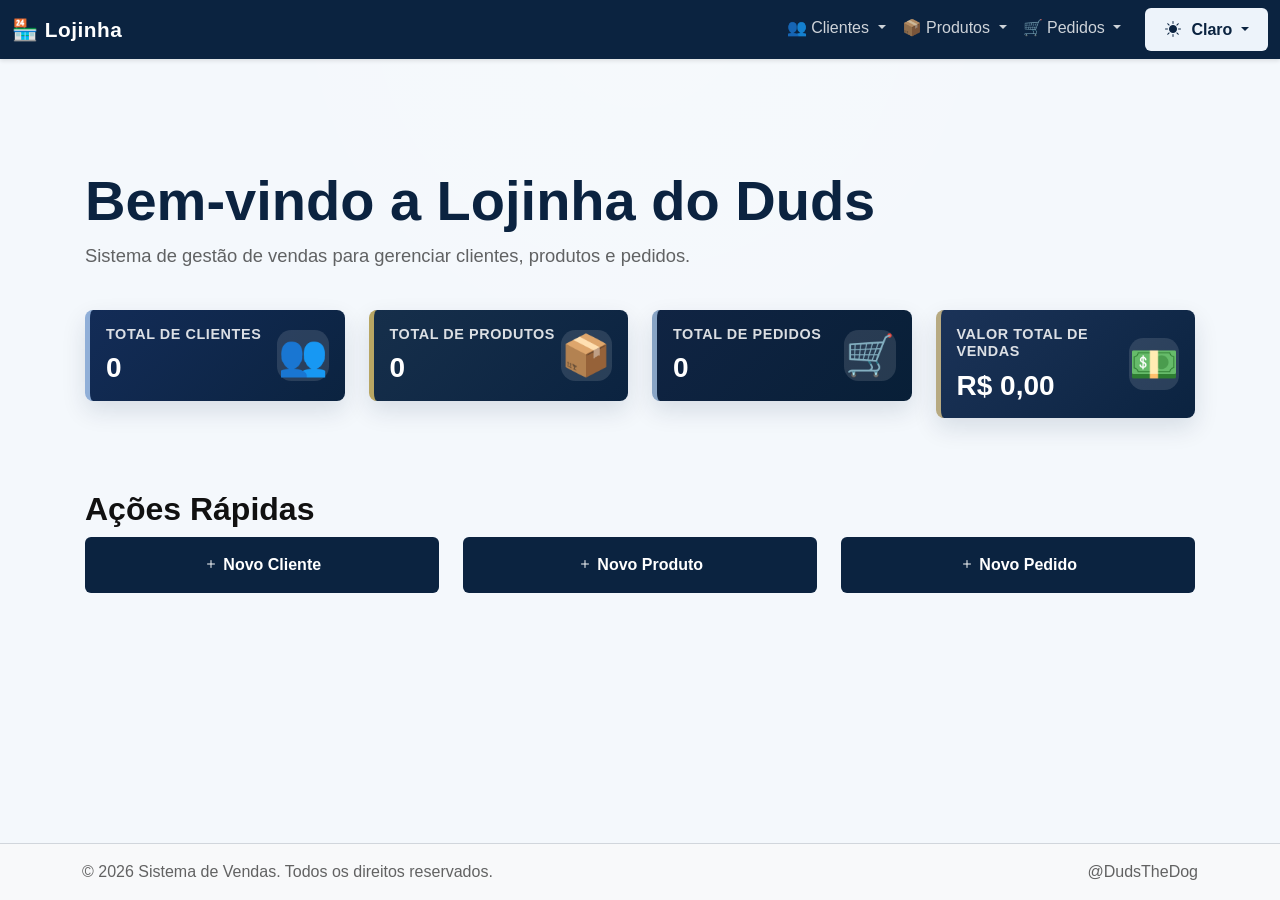
<file: index.html>
<!doctype html>
<html lang="pt-BR" class="h-100" data-bs-theme="auto">

  <head>
    <meta charset="utf-8" />
    <meta name="viewport" content="width=device-width, initial-scale=1" />
    <meta name="description" content="Sistema de Gestão de Vendas" />
    <meta name="author" content="Seu Nome" />

    <title> Sistema de Vendas</title>
    <link rel="icon" type="image/png" href="img/favicon.png">

    <script src="assets/js/color-modes.js"></script>
    <link href="assets/dist/css/bootstrap.min.css" rel="stylesheet" />
    <link rel="stylesheet" href="https://cdn.jsdelivr.net/npm/bootstrap-icons@1.11.3/font/bootstrap-icons.min.css" />
    <link href="sticky-footer-navbar.css" rel="stylesheet" />
    <link href="assets/css/custom.css" rel="stylesheet" />
  </head>


  <body class="d-flex flex-column h-100">
    <!-- Navbar -->
    <nav class="navbar navbar-expand-lg navbar-dark bg-dark sticky-top">
      <div class="container-fluid">
        <a class="navbar-brand" href="index.html">🏪 Lojinha</a>
        <button
          class="navbar-toggler"
          type="button"
          data-bs-toggle="collapse"
          data-bs-target="#navbarNav"
          aria-controls="navbarNav"
          aria-expanded="false"
          aria-label="Toggle navigation"
        >
          <span class="navbar-toggler-icon"></span>
        </button>
        <div class="collapse navbar-collapse" id="navbarNav">
          <ul class="navbar-nav ms-auto">
            <li class="nav-item dropdown">
              <a class="nav-link dropdown-toggle" href="#" id="clienteNav" role="button" data-bs-toggle="dropdown">
                👥 Clientes
              </a>
                <ul class="dropdown-menu" aria-labelledby="clienteNav">
                <li><a class="dropdown-item" href="pages/cadastro/cadastrar_cliente.html">Novo Cliente</a></li>
                <li><a class="dropdown-item" href="pages/listas/listar_clientes.html">Listar Clientes</a></li>
              </ul>
            </li>
            <li class="nav-item dropdown">
              <a class="nav-link dropdown-toggle" href="#" id="produtoNav" role="button" data-bs-toggle="dropdown">
                📦 Produtos
              </a>
                <ul class="dropdown-menu" aria-labelledby="produtoNav">
                <li><a class="dropdown-item" href="pages/cadastro/cadastrar_produto.html">Novo Produto</a></li>
                <li><a class="dropdown-item" href="pages/listas/listar_produto.html">Listar Produtos</a></li>
              </ul>
            </li>
            <li class="nav-item dropdown">
              <a class="nav-link dropdown-toggle" href="#" id="pedidoNav" role="button" data-bs-toggle="dropdown">
                🛒 Pedidos
              </a>
                <ul class="dropdown-menu" aria-labelledby="pedidoNav">
                <li><a class="dropdown-item" href="pages/cadastro/cadastrar_pedido.html">Novo Pedido</a></li>
                <li><a class="dropdown-item" href="pages/listas/listar_pedido.html">Listar Pedidos</a></li>
              </ul>
            </li>
            <li class="nav-item ms-2 dropdown">
              <button id="theme-toggle-btn" class="btn btn-light dropdown-toggle" type="button" data-bs-toggle="dropdown" aria-expanded="false" title="Selecionar tema">
                <i class="bi bi-sun-fill"></i>
                <span class="theme-text d-none d-md-inline">Claro</span>
              </button>
              <ul class="dropdown-menu dropdown-menu-end">
                <li><button class="dropdown-item theme-option" type="button" data-theme="light"><i class="bi bi-sun-fill me-2"></i> Claro</button></li>
                <li><button class="dropdown-item theme-option" type="button" data-theme="dark"><i class="bi bi-moon-fill me-2"></i> Escuro</button></li>
              </ul>
            </li>
          </ul>
        </div>
      </div>
    </nav>

    <!-- Main Content -->
    <main class="flex-shrink-0">
      <div class="container py-5">
        <div class="row mb-4">
          <div class="col-12">
            <h1 class="display-4">Bem-vindo a Lojinha do Duds</h1>
            <p class="lead">Sistema de gestão de vendas para gerenciar clientes, produtos e pedidos.</p>
          </div>
        </div>

        <!-- Cards de Resumo -->
        <div class="row">
          <div class="col-md-3 mb-4">
            <div class="card card-accent-clientes text-white">
              <div class="card-body">
                <div class="d-flex justify-content-between align-items-center">
                  <div>
                    <h6 class="card-title">Total de Clientes</h6>
                    <h3 id="totalClientes">0</h3>
                  </div>
                  <div class="fs-1">👥</div>
                </div>
              </div>
            </div>
          </div>
          <div class="col-md-3 mb-4">
            <div class="card card-accent-produtos text-white">
              <div class="card-body">
                <div class="d-flex justify-content-between align-items-center">
                  <div>
                    <h6 class="card-title">Total de Produtos</h6>
                    <h3 id="totalProdutos">0</h3>
                  </div>
                  <div class="fs-1">📦</div>
                </div>
              </div>
            </div>
          </div>
          <div class="col-md-3 mb-4">
            <div class="card card-accent-pedidos text-white">
              <div class="card-body">
                <div class="d-flex justify-content-between align-items-center">
                  <div>
                    <h6 class="card-title">Total de Pedidos</h6>
                    <h3 id="totalPedidos">0</h3>
                  </div>
                  <div class="fs-1">🛒</div>
                </div>
              </div>
            </div>
          </div>
          <div class="col-md-3 mb-4">
            <div class="card card-accent-vendas text-white">
              <div class="card-body">
                <div class="d-flex justify-content-between align-items-center">
                  <div>
                    <h6 class="card-title">Valor Total de Vendas</h6>
                    <h3 id="valorTotal">R$ 0,00</h3>
                  </div>
                  <div class="fs-1">💵</div>
                </div>
              </div>
            </div>
          </div>
        </div>

        <!-- Ações Rápidas -->
        <div class="row mt-5">
          <div class="col-12">
            <h2>Ações Rápidas</h2>
          </div>
            <div class="col-md-4 mb-3">
            <a href="pages/cadastro/cadastrar_cliente.html" class="btn btn-primary w-100 py-3">
              <i class="bi bi-plus"></i> Novo Cliente
            </a>
          </div>
          <div class="col-md-4 mb-3">
            <a href="pages/cadastro/cadastrar_produto.html" class="btn btn-primary w-100 py-3">
              <i class="bi bi-plus"></i> Novo Produto
            </a>
          </div>
          <div class="col-md-4 mb-3">
            <a href="pages/cadastro/cadastrar_pedido.html" class="btn btn-primary w-100 py-3">
              <i class="bi bi-plus"></i> Novo Pedido
            </a>
          </div>
        </div>
      </div>
    </main>

    <!-- Footer -->
    <footer class="footer mt-auto py-3 bg-body-tertiary">
      <div class="container">
        <div class="row">
          <div class="col-md-6">
            <span class="text-body-secondary">&copy; 2026 Sistema de Vendas. Todos os direitos reservados.</span>
          </div>
          <div class="col-md-6 text-end">
            <span class="text-body-secondary">@DudsTheDog</span>
          </div>
        </div>
      </div>
    </footer>





    
    <script src="assets/dist/js/bootstrap.bundle.min.js"></script>
    <script src="assets/js/app.js"></script>
    <script>
      // Atualizar dashboard ao carregar
      document.addEventListener('DOMContentLoaded', function() {
        atualizarDashboard();
      });

      function atualizarDashboard() {
        const clientes = JSON.parse(localStorage.getItem('clientes')) || [];
        const produtos = JSON.parse(localStorage.getItem('produtos')) || [];
        const pedidos = JSON.parse(localStorage.getItem('pedidos')) || [];
        
        document.getElementById('totalClientes').textContent = clientes.length;
        document.getElementById('totalProdutos').textContent = produtos.length;
        document.getElementById('totalPedidos').textContent = pedidos.length;
        
        let valorTotal = 0;
        pedidos.forEach(pedido => {
          valorTotal += parseFloat(pedido.total || 0);
        });
        document.getElementById('valorTotal').textContent = 'R$ ' + valorTotal.toFixed(2).replace('.', ',');
      }
    </script>
  </body>
</html>
</file>
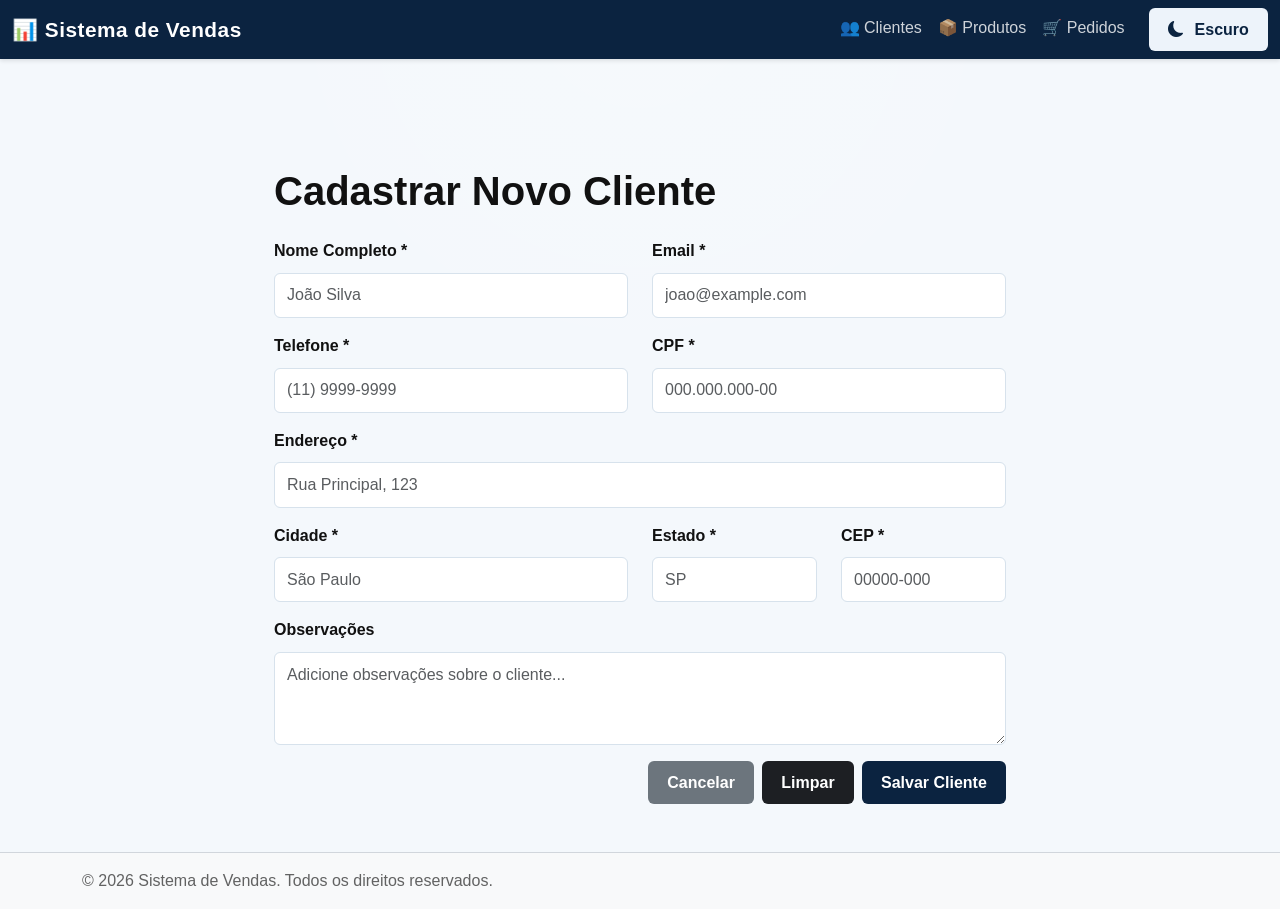
<file: cadastrar_cliente.html>
<!doctype html>
<html lang="pt-BR" class="h-100" data-bs-theme="auto">
  <head>
    <meta charset="utf-8" />
    <meta name="viewport" content="width=device-width, initial-scale=1" />
    <meta name="description" content="Cadastrar Cliente" />
    <title>Cadastrar Cliente - Sistema de Vendas</title>
    <script src="assets/js/color-modes.js"></script>
    <link href="assets/dist/css/bootstrap.min.css" rel="stylesheet" />
    <link rel="stylesheet" href="https://cdn.jsdelivr.net/npm/bootstrap-icons@1.11.3/font/bootstrap-icons.min.css" />
    <link href="sticky-footer-navbar.css" rel="stylesheet" />
    <link href="assets/css/custom.css" rel="stylesheet" />
  </head>
  <body class="d-flex flex-column h-100">
    <!-- Navbar -->
    <nav class="navbar navbar-expand-lg navbar-dark bg-dark sticky-top">
      <div class="container-fluid">
        <a class="navbar-brand" href="index.html">📊 Sistema de Vendas</a>
        <button
          class="navbar-toggler"
          type="button"
          data-bs-toggle="collapse"
          data-bs-target="#navbarNav"
          aria-controls="navbarNav"
          aria-expanded="false"
          aria-label="Toggle navigation"
        >
          <span class="navbar-toggler-icon"></span>
        </button>
        <div class="collapse navbar-collapse" id="navbarNav">
          <ul class="navbar-nav ms-auto">
            <li class="nav-item"><a class="nav-link" href="listar_clientes.html">👥 Clientes</a></li>
            <li class="nav-item"><a class="nav-link" href="listar_produto.html">📦 Produtos</a></li>
            <li class="nav-item"><a class="nav-link" href="listar_pedido.html">🛒 Pedidos</a></li>
            <li class="nav-item ms-2">
              <button id="theme-toggle-btn" class="btn btn-light" title="Alternar tema">
                <i class="bi bi-moon-fill"></i>
                <span class="theme-text d-none d-md-inline">Escuro</span>
              </button>
            </li>
          </ul>
        </div>
      </div>
    </nav>

    <!-- Main Content -->
    <main class="flex-shrink-0">
      <div class="container py-5">
        <div class="row">
          <div class="col-lg-8 offset-lg-2">
            <h1 class="mb-4">Cadastrar Novo Cliente</h1>
            
            <form id="formCliente">
              <div class="row mb-3">
                <div class="col-md-6">
                  <label for="nome" class="form-label">Nome Completo *</label>
                  <input type="text" class="form-control" id="nome" placeholder="João Silva" required>
                </div>
                <div class="col-md-6">
                  <label for="email" class="form-label">Email *</label>
                  <input type="email" class="form-control" id="email" placeholder="joao@example.com" required>
                </div>
              </div>

              <div class="row mb-3">
                <div class="col-md-6">
                  <label for="telefone" class="form-label">Telefone *</label>
                  <input type="tel" class="form-control" id="telefone" placeholder="(11) 9999-9999" required>
                </div>
                <div class="col-md-6">
                  <label for="cpf" class="form-label">CPF *</label>
                  <input type="text" class="form-control" id="cpf" placeholder="000.000.000-00" required>
                </div>
              </div>

              <div class="row mb-3">
                <div class="col-md-12">
                  <label for="endereco" class="form-label">Endereço *</label>
                  <input type="text" class="form-control" id="endereco" placeholder="Rua Principal, 123" required>
                </div>
              </div>

              <div class="row mb-3">
                <div class="col-md-6">
                  <label for="cidade" class="form-label">Cidade *</label>
                  <input type="text" class="form-control" id="cidade" placeholder="São Paulo" required>
                </div>
                <div class="col-md-3">
                  <label for="estado" class="form-label">Estado *</label>
                  <input type="text" class="form-control" id="estado" placeholder="SP" maxlength="2" required>
                </div>
                <div class="col-md-3">
                  <label for="cep" class="form-label">CEP *</label>
                  <input type="text" class="form-control" id="cep" placeholder="00000-000" required>
                </div>
              </div>

              <div class="mb-3">
                <label for="observacoes" class="form-label">Observações</label>
                <textarea class="form-control" id="observacoes" rows="3" placeholder="Adicione observações sobre o cliente..."></textarea>
              </div>

              <div class="d-grid gap-2 d-md-flex justify-content-md-end">
                <a href="listar_clientes.html" class="btn btn-secondary">Cancelar</a>
                <button type="reset" class="btn btn-warning">Limpar</button>
                <button type="submit" class="btn btn-primary">Salvar Cliente</button>
              </div>
            </form>

            <div id="alertaMsg" class="alert alert-success mt-3" style="display: none;" role="alert"></div>
          </div>
        </div>
      </div>
    </main>

    <!-- Footer -->
    <footer class="footer mt-auto py-3 bg-body-tertiary">
      <div class="container">
        <span class="text-body-secondary">&copy; 2026 Sistema de Vendas. Todos os direitos reservados.</span>
      </div>
    </footer>

    <script src="assets/dist/js/bootstrap.bundle.min.js"></script>
    <script src="assets/js/app.js"></script>
    <script>
      document.getElementById('formCliente').addEventListener('submit', function(e) {
        e.preventDefault();
        
        const cliente = {
          id: Date.now(),
          nome: document.getElementById('nome').value,
          email: document.getElementById('email').value,
          telefone: document.getElementById('telefone').value,
          cpf: document.getElementById('cpf').value,
          endereco: document.getElementById('endereco').value,
          cidade: document.getElementById('cidade').value,
          estado: document.getElementById('estado').value,
          cep: document.getElementById('cep').value,
          observacoes: document.getElementById('observacoes').value,
          dataCadastro: new Date().toLocaleDateString('pt-BR')
        };

        let clientes = JSON.parse(localStorage.getItem('clientes')) || [];
        clientes.push(cliente);
        localStorage.setItem('clientes', JSON.stringify(clientes));

        // Mostrar mensagem de sucesso
        const alerta = document.getElementById('alertaMsg');
        alerta.textContent = '✅ Cliente cadastrado com sucesso!';
        alerta.style.display = 'block';

        // Limpar formulário
        document.getElementById('formCliente').reset();

        // Redirecionar após 2 segundos
        setTimeout(() => {
          window.location.href = 'listar_clientes.html';
        }, 2000);
      });
    </script>
  </body>
</html>
</file>
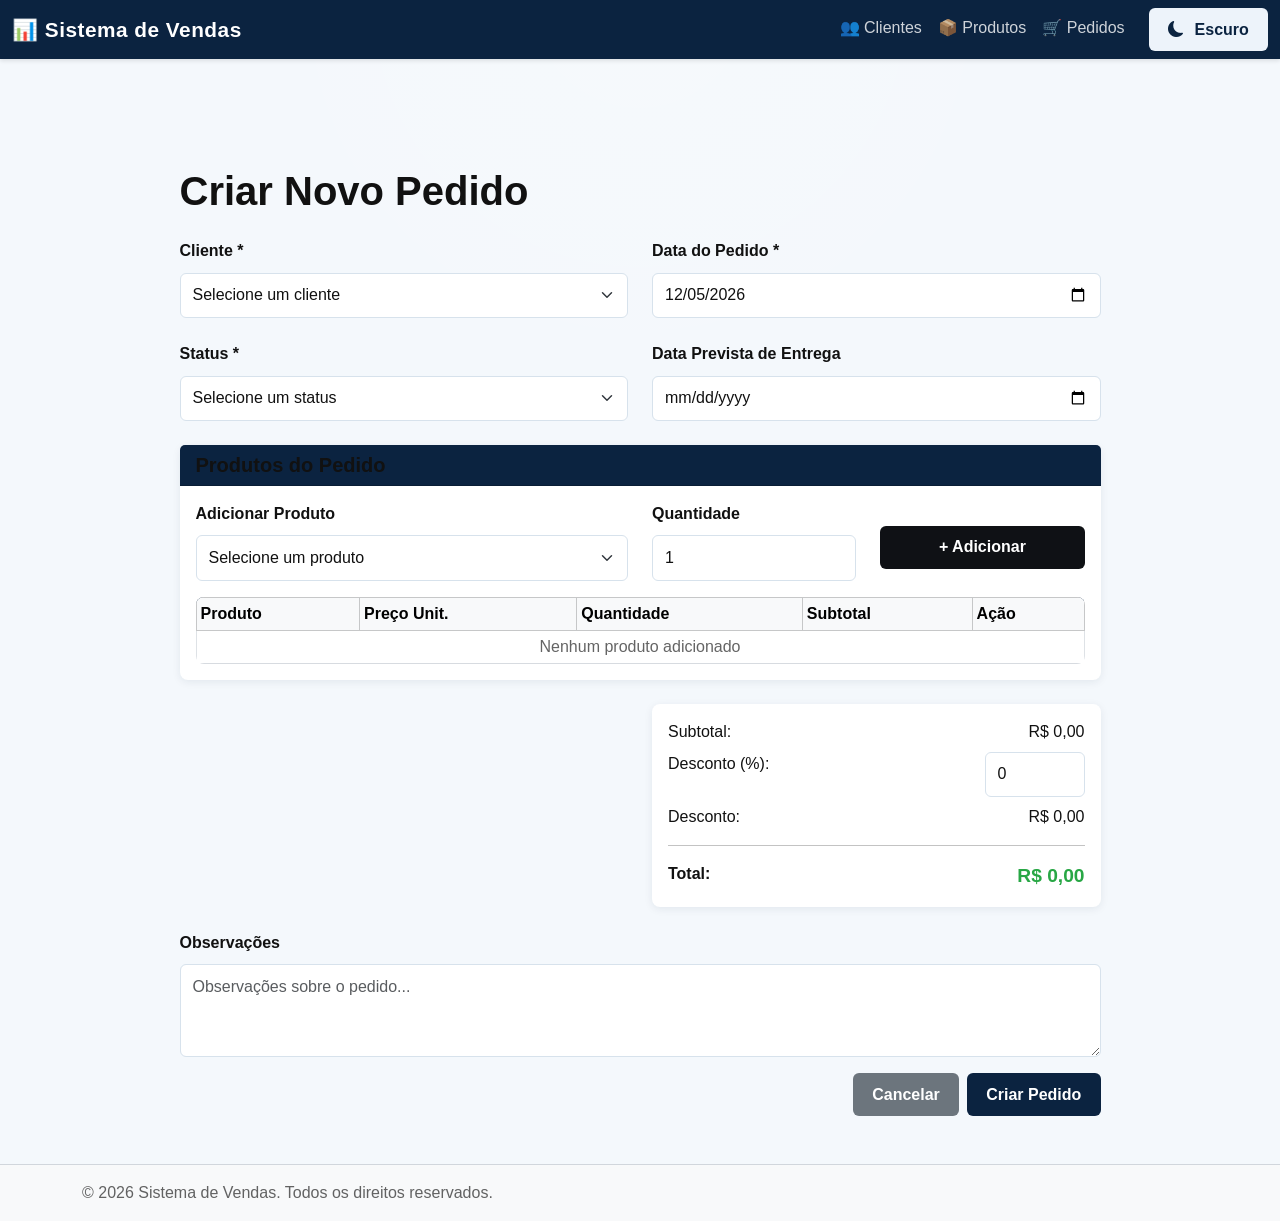
<file: cadastrar_pedido.html>
<!doctype html>
<html lang="pt-BR" class="h-100" data-bs-theme="auto">
  <head>
    <meta charset="utf-8" />
    <meta name="viewport" content="width=device-width, initial-scale=1" />
    <meta name="description" content="Cadastrar Pedido" />
    <title>Cadastrar Pedido - Sistema de Vendas</title>
    <script src="assets/js/color-modes.js"></script>
    <link href="assets/dist/css/bootstrap.min.css" rel="stylesheet" />
    <link rel="stylesheet" href="https://cdn.jsdelivr.net/npm/bootstrap-icons@1.11.3/font/bootstrap-icons.min.css" />
    <link href="sticky-footer-navbar.css" rel="stylesheet" />
    <link href="assets/css/custom.css" rel="stylesheet" />
  </head>
  <body class="d-flex flex-column h-100">
    <!-- Navbar -->
    <nav class="navbar navbar-expand-lg navbar-dark bg-dark sticky-top">
      <div class="container-fluid">
        <a class="navbar-brand" href="index.html">📊 Sistema de Vendas</a>
        <button
          class="navbar-toggler"
          type="button"
          data-bs-toggle="collapse"
          data-bs-target="#navbarNav"
          aria-controls="navbarNav"
          aria-expanded="false"
          aria-label="Toggle navigation"
        >
          <span class="navbar-toggler-icon"></span>
        </button>
        <div class="collapse navbar-collapse" id="navbarNav">
          <ul class="navbar-nav ms-auto">
            <li class="nav-item"><a class="nav-link" href="listar_clientes.html">👥 Clientes</a></li>
            <li class="nav-item"><a class="nav-link" href="listar_produto.html">📦 Produtos</a></li>
            <li class="nav-item"><a class="nav-link" href="listar_pedido.html">🛒 Pedidos</a></li>
            <li class="nav-item ms-2">
              <button id="theme-toggle-btn" class="btn btn-light" title="Alternar tema">
                <i class="bi bi-moon-fill"></i>
                <span class="theme-text d-none d-md-inline">Escuro</span>
              </button>
            </li>
          </ul>
        </div>
      </div>
    </nav>

    <!-- Main Content -->
    <main class="flex-shrink-0">
      <div class="container py-5">
        <div class="row">
          <div class="col-lg-10 offset-lg-1">
            <h1 class="mb-4">Criar Novo Pedido</h1>
            
            <form id="formPedido">
              <div class="row mb-4">
                <div class="col-md-6">
                  <label for="cliente" class="form-label">Cliente *</label>
                  <select class="form-select" id="cliente" required>
                    <option value="">Selecione um cliente</option>
                  </select>
                </div>
                <div class="col-md-6">
                  <label for="dataPedido" class="form-label">Data do Pedido *</label>
                  <input type="date" class="form-control" id="dataPedido" required>
                </div>
              </div>

              <div class="row mb-4">
                <div class="col-md-6">
                  <label for="status" class="form-label">Status *</label>
                  <select class="form-select" id="status" required>
                    <option value="">Selecione um status</option>
                    <option value="Pendente">Pendente</option>
                    <option value="Confirmado">Confirmado</option>
                    <option value="Enviado">Enviado</option>
                    <option value="Entregue">Entregue</option>
                    <option value="Cancelado">Cancelado</option>
                  </select>
                </div>
                <div class="col-md-6">
                  <label for="dataPrevista" class="form-label">Data Prevista de Entrega</label>
                  <input type="date" class="form-control" id="dataPrevista">
                </div>
              </div>

              <!-- Produtos do Pedido -->
              <div class="card mb-4">
                <div class="card-header bg-primary text-white">
                  <h5 class="mb-0">Produtos do Pedido</h5>
                </div>
                <div class="card-body">
                  <div class="row mb-3">
                    <div class="col-md-6">
                      <label for="produtoSelect" class="form-label">Adicionar Produto</label>
                      <select class="form-select" id="produtoSelect">
                        <option value="">Selecione um produto</option>
                      </select>
                    </div>
                    <div class="col-md-3">
                      <label for="quantidadeProduto" class="form-label">Quantidade</label>
                      <input type="number" class="form-control" id="quantidadeProduto" min="1" value="1">
                    </div>
                    <div class="col-md-3">
                      <label>&nbsp;</label>
                      <button type="button" class="btn btn-success w-100" id="btnAdicionarProduto">
                        + Adicionar
                      </button>
                    </div>
                  </div>

                  <!-- Tabela de Produtos Adicionados -->
                  <div class="table-responsive">
                    <table class="table table-sm table-bordered">
                      <thead class="table-light">
                        <tr>
                          <th>Produto</th>
                          <th>Preço Unit.</th>
                          <th>Quantidade</th>
                          <th>Subtotal</th>
                          <th>Ação</th>
                        </tr>
                      </thead>
                      <tbody id="tabelaProdutosPedido">
                        <tr>
                          <td colspan="5" class="text-center text-muted">Nenhum produto adicionado</td>
                        </tr>
                      </tbody>
                    </table>
                  </div>
                </div>
              </div>

              <!-- Resumo do Pedido -->
              <div class="row mb-4">
                <div class="col-md-6 offset-md-6">
                  <div class="card">
                    <div class="card-body">
                      <div class="d-flex justify-content-between mb-2">
                        <span>Subtotal:</span>
                        <span id="subtotal">R$ 0,00</span>
                      </div>
                      <div class="d-flex justify-content-between mb-2">
                        <label for="desconto">Desconto (%):</label>
                        <input type="number" id="desconto" class="form-control" style="width: 100px;" min="0" max="100" value="0">
                      </div>
                      <div class="d-flex justify-content-between mb-3">
                        <span>Desconto:</span>
                        <span id="descontoValor">R$ 0,00</span>
                      </div>
                      <hr>
                      <div class="d-flex justify-content-between">
                        <strong>Total:</strong>
                        <strong id="total" style="font-size: 1.2rem; color: #28a745;">R$ 0,00</strong>
                      </div>
                    </div>
                  </div>
                </div>
              </div>

              <div class="mb-3">
                <label for="observacoes" class="form-label">Observações</label>
                <textarea class="form-control" id="observacoes" rows="3" placeholder="Observações sobre o pedido..."></textarea>
              </div>

              <div class="d-grid gap-2 d-md-flex justify-content-md-end">
                <a href="listar_pedido.html" class="btn btn-secondary">Cancelar</a>
                <button type="submit" class="btn btn-primary">Criar Pedido</button>
              </div>
            </form>

            <div id="alertaMsg" class="alert alert-success mt-3" style="display: none;" role="alert"></div>
          </div>
        </div>
      </div>
    </main>

    <!-- Footer -->
    <footer class="footer mt-auto py-3 bg-body-tertiary">
      <div class="container">
        <span class="text-body-secondary">&copy; 2026 Sistema de Vendas. Todos os direitos reservados.</span>
      </div>
    </footer>

    <script src="assets/dist/js/bootstrap.bundle.min.js"></script>
    <script src="assets/js/app.js"></script>
    <script>
      let produtosPedido = [];

      function carregarClientes() {
        const clientes = JSON.parse(localStorage.getItem('clientes')) || [];
        const select = document.getElementById('cliente');
        select.innerHTML = '<option value="">Selecione um cliente</option>';
        clientes.forEach(cliente => {
          const option = document.createElement('option');
          option.value = cliente.id;
          option.textContent = cliente.nome;
          select.appendChild(option);
        });
      }

      function carregarProdutos() {
        const produtos = JSON.parse(localStorage.getItem('produtos')) || [];
        const select = document.getElementById('produtoSelect');
        select.innerHTML = '<option value="">Selecione um produto</option>';
        produtos.forEach(produto => {
          const option = document.createElement('option');
          option.value = produto.id;
          option.textContent = `${produto.nome} - R$ ${produto.preco.toFixed(2).replace('.', ',')}`;
          option.dataset.preco = produto.preco;
          select.appendChild(option);
        });
      }

      function atualizarTabela() {
        const tbody = document.getElementById('tabelaProdutosPedido');
        
        if (produtosPedido.length === 0) {
          tbody.innerHTML = '<tr><td colspan="5" class="text-center text-muted">Nenhum produto adicionado</td></tr>';
          atualizarTotais();
          return;
        }

        tbody.innerHTML = produtosPedido.map((item, index) => `
          <tr>
            <td>${item.nome}</td>
            <td>R$ ${item.preco.toFixed(2).replace('.', ',')}</td>
            <td>${item.quantidade}</td>
            <td>R$ ${(item.preco * item.quantidade).toFixed(2).replace('.', ',')}</td>
            <td><button type="button" class="btn btn-sm btn-danger" onclick="removerProduto(${index})">Remover</button></td>
          </tr>
        `).join('');

        atualizarTotais();
      }

      function removerProduto(index) {
        produtosPedido.splice(index, 1);
        atualizarTabela();
      }

      function atualizarTotais() {
        let subtotal = 0;
        produtosPedido.forEach(item => {
          subtotal += item.preco * item.quantidade;
        });

        const desconto = parseFloat(document.getElementById('desconto').value) || 0;
        const descontoValor = (subtotal * desconto) / 100;
        const total = subtotal - descontoValor;

        document.getElementById('subtotal').textContent = 'R$ ' + subtotal.toFixed(2).replace('.', ',');
        document.getElementById('descontoValor').textContent = 'R$ ' + descontoValor.toFixed(2).replace('.', ',');
        document.getElementById('total').textContent = 'R$ ' + total.toFixed(2).replace('.', ',');
      }

      document.getElementById('btnAdicionarProduto').addEventListener('click', function() {
        const select = document.getElementById('produtoSelect');
        const quantidade = parseInt(document.getElementById('quantidadeProduto').value);
        const produtoId = parseInt(select.value);

        if (!produtoId) {
          alert('Selecione um produto');
          return;
        }

        const produtos = JSON.parse(localStorage.getItem('produtos')) || [];
        const produto = produtos.find(p => p.id === produtoId);

        if (produto) {
          const existe = produtosPedido.findIndex(p => p.id === produtoId);
          if (existe !== -1) {
            produtosPedido[existe].quantidade += quantidade;
          } else {
            produtosPedido.push({
              id: produto.id,
              nome: produto.nome,
              preco: produto.preco,
              quantidade: quantidade
            });
          }
          atualizarTabela();
          select.value = '';
          document.getElementById('quantidadeProduto').value = 1;
        }
      });

      document.getElementById('desconto').addEventListener('change', atualizarTotais);

      document.getElementById('dataPedido').valueAsDate = new Date();

      document.getElementById('formPedido').addEventListener('submit', function(e) {
        e.preventDefault();

        if (produtosPedido.length === 0) {
          alert('Adicione pelo menos um produto ao pedido');
          return;
        }

        const subtotal = produtosPedido.reduce((acc, item) => acc + (item.preco * item.quantidade), 0);
        const desconto = parseFloat(document.getElementById('desconto').value) || 0;
        const descontoValor = (subtotal * desconto) / 100;
        const total = subtotal - descontoValor;

        const pedido = {
          id: Date.now(),
          clienteId: parseInt(document.getElementById('cliente').value),
          dataPedido: document.getElementById('dataPedido').value,
          dataPrevista: document.getElementById('dataPrevista').value,
          status: document.getElementById('status').value,
          produtos: [...produtosPedido],
          subtotal: subtotal,
          desconto: desconto,
          descontoValor: descontoValor,
          total: total,
          observacoes: document.getElementById('observacoes').value
        };

        let pedidos = JSON.parse(localStorage.getItem('pedidos')) || [];
        pedidos.push(pedido);
        localStorage.setItem('pedidos', JSON.stringify(pedidos));

        const alerta = document.getElementById('alertaMsg');
        alerta.textContent = '✅ Pedido criado com sucesso!';
        alerta.style.display = 'block';

        setTimeout(() => {
          window.location.href = 'listar_pedido.html';
        }, 2000);
      });

      document.addEventListener('DOMContentLoaded', function() {
        carregarClientes();
        carregarProdutos();
      });
    </script>
  </body>
</html>
</file>
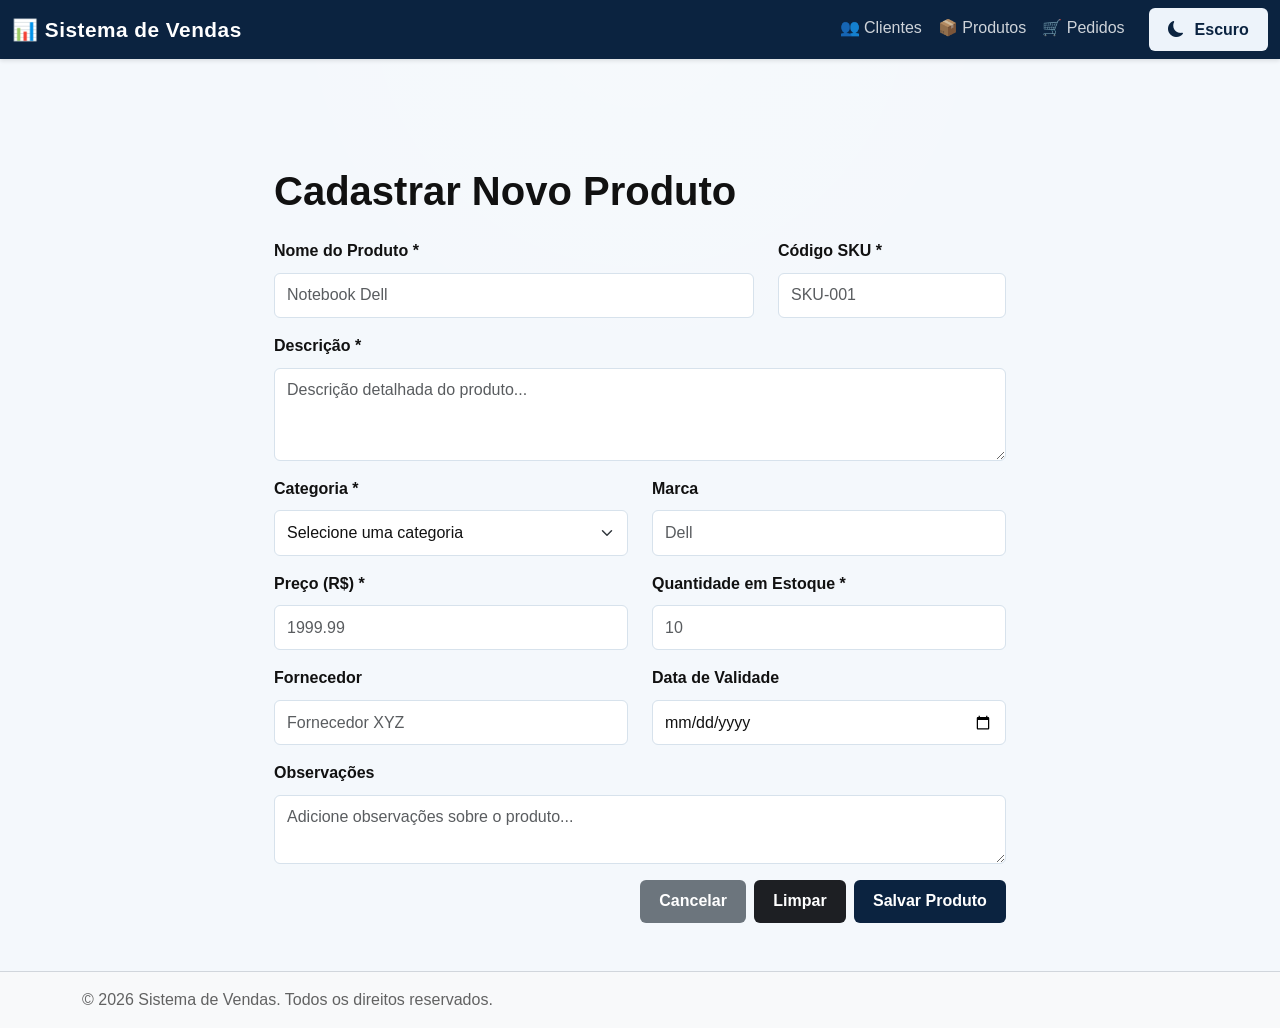
<file: cadastrar_produto.html>
<!doctype html>
<html lang="pt-BR" class="h-100" data-bs-theme="auto">
  <head>
    <meta charset="utf-8" />
    <meta name="viewport" content="width=device-width, initial-scale=1" />
    <meta name="description" content="Cadastrar Produto" />
    <title>Cadastrar Produto - Sistema de Vendas</title>
    <script src="assets/js/color-modes.js"></script>
    <link href="assets/dist/css/bootstrap.min.css" rel="stylesheet" />
    <link rel="stylesheet" href="https://cdn.jsdelivr.net/npm/bootstrap-icons@1.11.3/font/bootstrap-icons.min.css" />
    <link href="sticky-footer-navbar.css" rel="stylesheet" />
    <link href="assets/css/custom.css" rel="stylesheet" />
  </head>
  <body class="d-flex flex-column h-100">
    <!-- Navbar -->
    <nav class="navbar navbar-expand-lg navbar-dark bg-dark sticky-top">
      <div class="container-fluid">
        <a class="navbar-brand" href="index.html">📊 Sistema de Vendas</a>
        <button
          class="navbar-toggler"
          type="button"
          data-bs-toggle="collapse"
          data-bs-target="#navbarNav"
          aria-controls="navbarNav"
          aria-expanded="false"
          aria-label="Toggle navigation"
        >
          <span class="navbar-toggler-icon"></span>
        </button>
        <div class="collapse navbar-collapse" id="navbarNav">
          <ul class="navbar-nav ms-auto">
            <li class="nav-item"><a class="nav-link" href="listar_clientes.html">👥 Clientes</a></li>
            <li class="nav-item"><a class="nav-link" href="listar_produto.html">📦 Produtos</a></li>
            <li class="nav-item"><a class="nav-link" href="listar_pedido.html">🛒 Pedidos</a></li>
            <li class="nav-item ms-2">
              <button id="theme-toggle-btn" class="btn btn-light" title="Alternar tema">
                <i class="bi bi-moon-fill"></i>
                <span class="theme-text d-none d-md-inline">Escuro</span>
              </button>
            </li>
          </ul>
        </div>
      </div>
    </nav>

    <!-- Main Content -->
    <main class="flex-shrink-0">
      <div class="container py-5">
        <div class="row">
          <div class="col-lg-8 offset-lg-2">
            <h1 class="mb-4">Cadastrar Novo Produto</h1>
            
            <form id="formProduto">
              <div class="row mb-3">
                <div class="col-md-8">
                  <label for="nomeProduto" class="form-label">Nome do Produto *</label>
                  <input type="text" class="form-control" id="nomeProduto" placeholder="Notebook Dell" required>
                </div>
                <div class="col-md-4">
                  <label for="codigo" class="form-label">Código SKU *</label>
                  <input type="text" class="form-control" id="codigo" placeholder="SKU-001" required>
                </div>
              </div>

              <div class="mb-3">
                <label for="descricao" class="form-label">Descrição *</label>
                <textarea class="form-control" id="descricao" rows="3" placeholder="Descrição detalhada do produto..." required></textarea>
              </div>

              <div class="row mb-3">
                <div class="col-md-6">
                  <label for="categoria" class="form-label">Categoria *</label>
                  <select class="form-select" id="categoria" required>
                    <option value="">Selecione uma categoria</option>
                    <option value="Eletrônicos">Eletrônicos</option>
                    <option value="Roupas">Roupas</option>
                    <option value="Alimentos">Alimentos</option>
                    <option value="Livros">Livros</option>
                    <option value="Móveis">Móveis</option>
                    <option value="Outros">Outros</option>
                  </select>
                </div>
                <div class="col-md-6">
                  <label for="marca" class="form-label">Marca</label>
                  <input type="text" class="form-control" id="marca" placeholder="Dell">
                </div>
              </div>

              <div class="row mb-3">
                <div class="col-md-6">
                  <label for="preco" class="form-label">Preço (R$) *</label>
                  <input type="number" class="form-control" id="preco" placeholder="1999.99" step="0.01" min="0" required>
                </div>
                <div class="col-md-6">
                  <label for="quantidade" class="form-label">Quantidade em Estoque *</label>
                  <input type="number" class="form-control" id="quantidade" placeholder="10" min="0" required>
                </div>
              </div>

              <div class="row mb-3">
                <div class="col-md-6">
                  <label for="fornecedor" class="form-label">Fornecedor</label>
                  <input type="text" class="form-control" id="fornecedor" placeholder="Fornecedor XYZ">
                </div>
                <div class="col-md-6">
                  <label for="dataValidade" class="form-label">Data de Validade</label>
                  <input type="date" class="form-control" id="dataValidade">
                </div>
              </div>

              <div class="mb-3">
                <label for="observacoes" class="form-label">Observações</label>
                <textarea class="form-control" id="observacoes" rows="2" placeholder="Adicione observações sobre o produto..."></textarea>
              </div>

              <div class="d-grid gap-2 d-md-flex justify-content-md-end">
                <a href="listar_produto.html" class="btn btn-secondary">Cancelar</a>
                <button type="reset" class="btn btn-warning">Limpar</button>
                <button type="submit" class="btn btn-primary">Salvar Produto</button>
              </div>
            </form>

            <div id="alertaMsg" class="alert alert-success mt-3" style="display: none;" role="alert"></div>
          </div>
        </div>
      </div>
    </main>

    <!-- Footer -->
    <footer class="footer mt-auto py-3 bg-body-tertiary">
      <div class="container">
        <span class="text-body-secondary">&copy; 2026 Sistema de Vendas. Todos os direitos reservados.</span>
      </div>
    </footer>

    <script src="assets/dist/js/bootstrap.bundle.min.js"></script>
    <script src="assets/js/app.js"></script>
    <script>
      document.getElementById('formProduto').addEventListener('submit', function(e) {
        e.preventDefault();
        
        const produto = {
          id: Date.now(),
          nome: document.getElementById('nomeProduto').value,
          codigo: document.getElementById('codigo').value,
          descricao: document.getElementById('descricao').value,
          categoria: document.getElementById('categoria').value,
          marca: document.getElementById('marca').value,
          preco: parseFloat(document.getElementById('preco').value),
          quantidade: parseInt(document.getElementById('quantidade').value),
          fornecedor: document.getElementById('fornecedor').value,
          dataValidade: document.getElementById('dataValidade').value,
          observacoes: document.getElementById('observacoes').value,
          dataCadastro: new Date().toLocaleDateString('pt-BR')
        };

        let produtos = JSON.parse(localStorage.getItem('produtos')) || [];
        produtos.push(produto);
        localStorage.setItem('produtos', JSON.stringify(produtos));

        // Mostrar mensagem de sucesso
        const alerta = document.getElementById('alertaMsg');
        alerta.textContent = '✅ Produto cadastrado com sucesso!';
        alerta.style.display = 'block';

        // Limpar formulário
        document.getElementById('formProduto').reset();

        // Redirecionar após 2 segundos
        setTimeout(() => {
          window.location.href = 'listar_produto.html';
        }, 2000);
      });
    </script>
  </body>
</html>
</file>
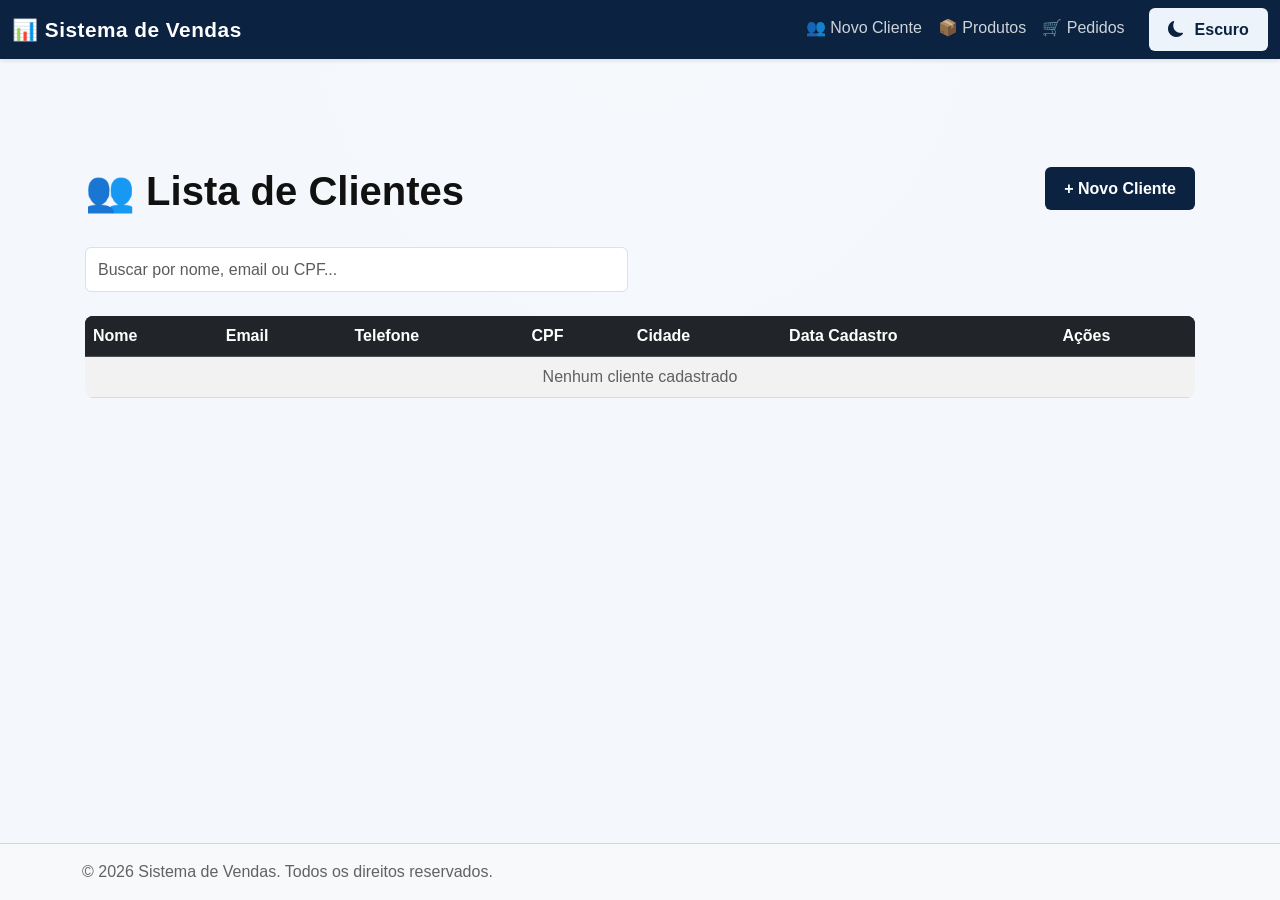
<file: listar_clientes.html>
<!doctype html>
<html lang="pt-BR" class="h-100" data-bs-theme="auto">
  <head>
    <meta charset="utf-8" />
    <meta name="viewport" content="width=device-width, initial-scale=1" />
    <meta name="description" content="Listar Clientes" />
    <title>Listar Clientes - Sistema de Vendas</title>
    <script src="assets/js/color-modes.js"></script>
    <link href="assets/dist/css/bootstrap.min.css" rel="stylesheet" />
    <link rel="stylesheet" href="https://cdn.jsdelivr.net/npm/bootstrap-icons@1.11.3/font/bootstrap-icons.min.css" />
    <link href="sticky-footer-navbar.css" rel="stylesheet" />
    <link href="assets/css/custom.css" rel="stylesheet" />
  </head>
  <body class="d-flex flex-column h-100">
    <!-- Navbar -->
    <nav class="navbar navbar-expand-lg navbar-dark bg-dark sticky-top">
      <div class="container-fluid">
        <a class="navbar-brand" href="index.html">📊 Sistema de Vendas</a>
        <button
          class="navbar-toggler"
          type="button"
          data-bs-toggle="collapse"
          data-bs-target="#navbarNav"
          aria-controls="navbarNav"
          aria-expanded="false"
          aria-label="Toggle navigation"
        >
          <span class="navbar-toggler-icon"></span>
        </button>
        <div class="collapse navbar-collapse" id="navbarNav">
          <ul class="navbar-nav ms-auto">
            <li class="nav-item"><a class="nav-link" href="cadastrar_cliente.html">👥 Novo Cliente</a></li>
            <li class="nav-item"><a class="nav-link" href="listar_produto.html">📦 Produtos</a></li>
            <li class="nav-item"><a class="nav-link" href="listar_pedido.html">🛒 Pedidos</a></li>
            <li class="nav-item ms-2">
              <button id="theme-toggle-btn" class="btn btn-light" title="Alternar tema">
                <i class="bi bi-moon-fill"></i>
                <span class="theme-text d-none d-md-inline">Escuro</span>
              </button>
            </li>
          </ul>
        </div>
      </div>
    </nav>

    <!-- Main Content -->
    <main class="flex-shrink-0">
      <div class="container py-5">
        <div class="row mb-4">
          <div class="col-md-8">
            <h1>👥 Lista de Clientes</h1>
          </div>
          <div class="col-md-4 text-end">
            <a href="cadastrar_cliente.html" class="btn btn-primary">+ Novo Cliente</a>
          </div>
        </div>

        <!-- Campo de Busca -->
        <div class="row mb-4">
          <div class="col-md-6">
            <input type="text" class="form-control" id="campoBusca" placeholder="Buscar por nome, email ou CPF...">
          </div>
        </div>

        <!-- Tabela de Clientes -->
        <div class="table-responsive">
          <table class="table table-striped table-hover">
            <thead class="table-dark">
              <tr>
                <th>Nome</th>
                <th>Email</th>
                <th>Telefone</th>
                <th>CPF</th>
                <th>Cidade</th>
                <th>Data Cadastro</th>
                <th>Ações</th>
              </tr>
            </thead>
            <tbody id="tabelaClientes">
              <tr>
                <td colspan="7" class="text-center text-muted">Nenhum cliente cadastrado</td>
              </tr>
            </tbody>
          </table>
        </div>
      </div>
    </main>

    <!-- Modal de Edição -->
    <div class="modal fade" id="modalEditar" tabindex="-1" aria-labelledby="modalEditarLabel" aria-hidden="true">
      <div class="modal-dialog modal-lg">
        <div class="modal-content">
          <div class="modal-header">
            <h5 class="modal-title" id="modalEditarLabel">Editar Cliente</h5>
            <button type="button" class="btn-close" data-bs-dismiss="modal" aria-label="Close"></button>
          </div>
          <div class="modal-body">
            <form id="formEditar">
              <input type="hidden" id="editarId">
              <div class="row mb-3">
                <div class="col-md-6">
                  <label for="editarNome" class="form-label">Nome</label>
                  <input type="text" class="form-control" id="editarNome" required>
                </div>
                <div class="col-md-6">
                  <label for="editarEmail" class="form-label">Email</label>
                  <input type="email" class="form-control" id="editarEmail" required>
                </div>
              </div>
              <div class="row mb-3">
                <div class="col-md-6">
                  <label for="editarTelefone" class="form-label">Telefone</label>
                  <input type="tel" class="form-control" id="editarTelefone" required>
                </div>
                <div class="col-md-6">
                  <label for="editarCidade" class="form-label">Cidade</label>
                  <input type="text" class="form-control" id="editarCidade" required>
                </div>
              </div>
              <div class="mb-3">
                <label for="editarObservacoes" class="form-label">Observações</label>
                <textarea class="form-control" id="editarObservacoes" rows="2"></textarea>
              </div>
            </form>
          </div>
          <div class="modal-footer">
            <button type="button" class="btn btn-secondary" data-bs-dismiss="modal">Cancelar</button>
            <button type="button" class="btn btn-primary" id="btnSalvarEdicao">Salvar Alterações</button>
          </div>
        </div>
      </div>
    </div>

    <!-- Footer -->
    <footer class="footer mt-auto py-3 bg-body-tertiary">
      <div class="container">
        <span class="text-body-secondary">&copy; 2026 Sistema de Vendas. Todos os direitos reservados.</span>
      </div>
    </footer>

    <script src="assets/dist/js/bootstrap.bundle.min.js"></script>
    <script src="assets/js/app.js"></script>
    <script>
      function carregarClientes() {
        const clientes = JSON.parse(localStorage.getItem('clientes')) || [];
        const tbody = document.getElementById('tabelaClientes');
        
        if (clientes.length === 0) {
          tbody.innerHTML = '<tr><td colspan="7" class="text-center text-muted">Nenhum cliente cadastrado</td></tr>';
          return;
        }

        tbody.innerHTML = clientes.map(cliente => `
          <tr>
            <td>${cliente.nome}</td>
            <td>${cliente.email}</td>
            <td>${cliente.telefone}</td>
            <td>${cliente.cpf}</td>
            <td>${cliente.cidade}</td>
            <td>${cliente.dataCadastro}</td>
            <td>
              <button class="btn btn-sm btn-warning" onclick="abrirEdicao(${cliente.id})">Editar</button>
              <button class="btn btn-sm btn-danger" onclick="deletarCliente(${cliente.id})">Deletar</button>
            </td>
          </tr>
        `).join('');
      }

      function abrirEdicao(id) {
        const clientes = JSON.parse(localStorage.getItem('clientes')) || [];
        const cliente = clientes.find(c => c.id === id);
        
        if (cliente) {
          document.getElementById('editarId').value = cliente.id;
          document.getElementById('editarNome').value = cliente.nome;
          document.getElementById('editarEmail').value = cliente.email;
          document.getElementById('editarTelefone').value = cliente.telefone;
          document.getElementById('editarCidade').value = cliente.cidade;
          document.getElementById('editarObservacoes').value = cliente.observacoes || '';
          
          const modal = new bootstrap.Modal(document.getElementById('modalEditar'));
          modal.show();
        }
      }

      function salvarEdicao() {
        const id = parseInt(document.getElementById('editarId').value);
        const clientes = JSON.parse(localStorage.getItem('clientes')) || [];
        const index = clientes.findIndex(c => c.id === id);
        
        if (index !== -1) {
          clientes[index].nome = document.getElementById('editarNome').value;
          clientes[index].email = document.getElementById('editarEmail').value;
          clientes[index].telefone = document.getElementById('editarTelefone').value;
          clientes[index].cidade = document.getElementById('editarCidade').value;
          clientes[index].observacoes = document.getElementById('editarObservacoes').value;
          
          localStorage.setItem('clientes', JSON.stringify(clientes));
          bootstrap.Modal.getInstance(document.getElementById('modalEditar')).hide();
          carregarClientes();
        }
      }

      function deletarCliente(id) {
        if (confirm('Tem certeza que deseja deletar este cliente?')) {
          let clientes = JSON.parse(localStorage.getItem('clientes')) || [];
          clientes = clientes.filter(c => c.id !== id);
          localStorage.setItem('clientes', JSON.stringify(clientes));
          carregarClientes();
        }
      }

      document.getElementById('btnSalvarEdicao').addEventListener('click', salvarEdicao);

      document.getElementById('campoBusca').addEventListener('keyup', function() {
        const termo = this.value.toLowerCase();
        const clientes = JSON.parse(localStorage.getItem('clientes')) || [];
        const filtrados = clientes.filter(c => 
          c.nome.toLowerCase().includes(termo) || 
          c.email.toLowerCase().includes(termo) || 
          c.cpf.includes(termo)
        );
        
        const tbody = document.getElementById('tabelaClientes');
        if (filtrados.length === 0) {
          tbody.innerHTML = '<tr><td colspan="7" class="text-center text-muted">Nenhum cliente encontrado</td></tr>';
          return;
        }

        tbody.innerHTML = filtrados.map(cliente => `
          <tr>
            <td>${cliente.nome}</td>
            <td>${cliente.email}</td>
            <td>${cliente.telefone}</td>
            <td>${cliente.cpf}</td>
            <td>${cliente.cidade}</td>
            <td>${cliente.dataCadastro}</td>
            <td>
              <button class="btn btn-sm btn-warning" onclick="abrirEdicao(${cliente.id})">Editar</button>
              <button class="btn btn-sm btn-danger" onclick="deletarCliente(${cliente.id})">Deletar</button>
            </td>
          </tr>
        `).join('');
      });

      document.addEventListener('DOMContentLoaded', carregarClientes);
    </script>
  </body>
</html>
</file>
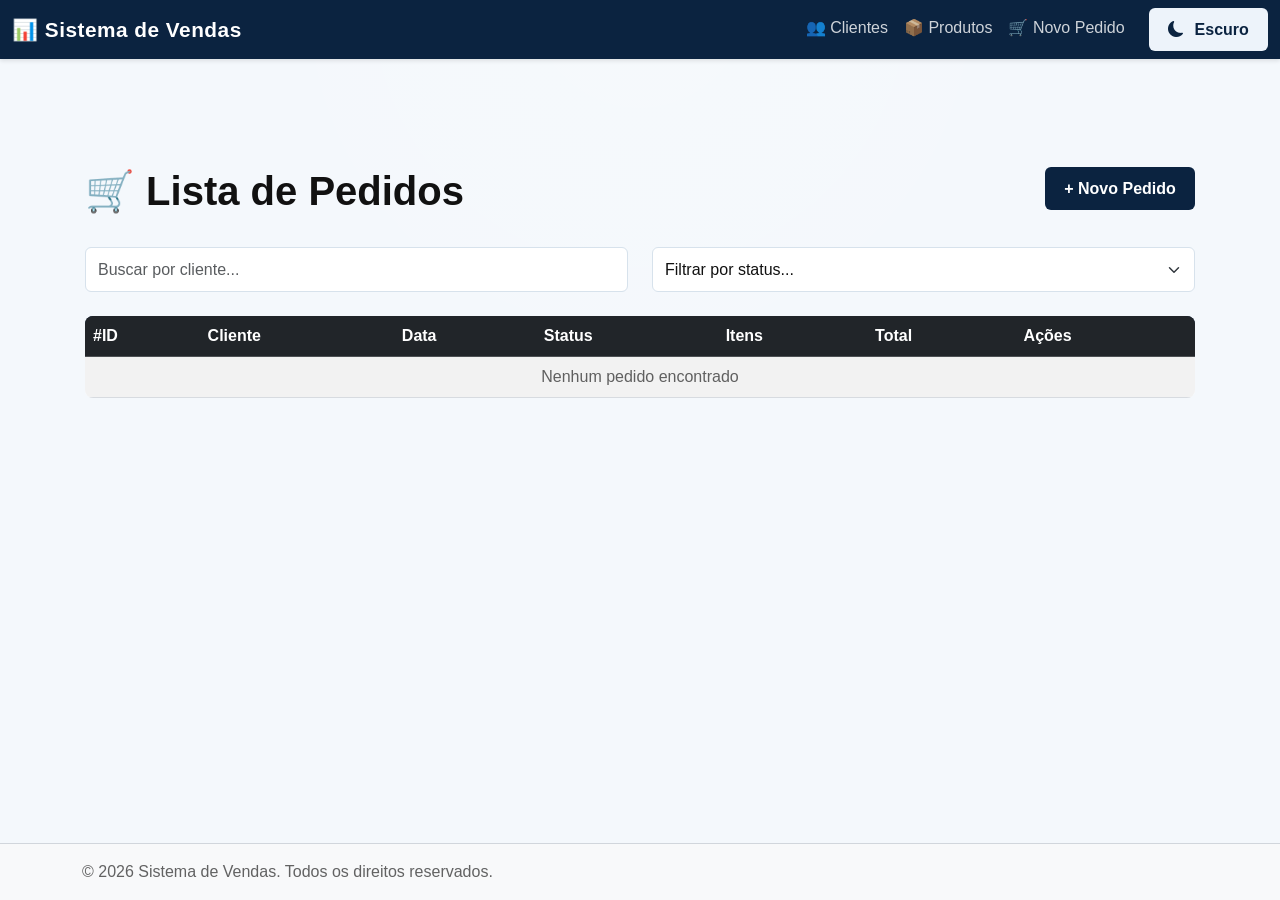
<file: listar_pedido.html>
<!doctype html>
<html lang="pt-BR" class="h-100" data-bs-theme="auto">
  <head>
    <meta charset="utf-8" />
    <meta name="viewport" content="width=device-width, initial-scale=1" />
    <meta name="description" content="Listar Pedidos" />
    <title>Listar Pedidos - Sistema de Vendas</title>
    <script src="assets/js/color-modes.js"></script>
    <link href="assets/dist/css/bootstrap.min.css" rel="stylesheet" />
    <link rel="stylesheet" href="https://cdn.jsdelivr.net/npm/bootstrap-icons@1.11.3/font/bootstrap-icons.min.css" />
    <link href="sticky-footer-navbar.css" rel="stylesheet" />
    <link href="assets/css/custom.css" rel="stylesheet" />
  </head>
  <body class="d-flex flex-column h-100">
    <!-- Navbar -->
    <nav class="navbar navbar-expand-lg navbar-dark bg-dark sticky-top">
      <div class="container-fluid">
        <a class="navbar-brand" href="index.html">📊 Sistema de Vendas</a>
        <button
          class="navbar-toggler"
          type="button"
          data-bs-toggle="collapse"
          data-bs-target="#navbarNav"
          aria-controls="navbarNav"
          aria-expanded="false"
          aria-label="Toggle navigation"
        >
          <span class="navbar-toggler-icon"></span>
        </button>
        <div class="collapse navbar-collapse" id="navbarNav">
          <ul class="navbar-nav ms-auto">
            <li class="nav-item"><a class="nav-link" href="listar_clientes.html">👥 Clientes</a></li>
            <li class="nav-item"><a class="nav-link" href="listar_produto.html">📦 Produtos</a></li>
            <li class="nav-item"><a class="nav-link" href="cadastrar_pedido.html">🛒 Novo Pedido</a></li>
            <li class="nav-item ms-2">
              <button id="theme-toggle-btn" class="btn btn-light" title="Alternar tema">
                <i class="bi bi-moon-fill"></i>
                <span class="theme-text d-none d-md-inline">Escuro</span>
              </button>
            </li>
          </ul>
        </div>
      </div>
    </nav>

    <!-- Main Content -->
    <main class="flex-shrink-0">
      <div class="container py-5">
        <div class="row mb-4">
          <div class="col-md-8">
            <h1>🛒 Lista de Pedidos</h1>
          </div>
          <div class="col-md-4 text-end">
            <a href="cadastrar_pedido.html" class="btn btn-primary">+ Novo Pedido</a>
          </div>
        </div>

        <!-- Filtros -->
        <div class="row mb-4">
          <div class="col-md-6">
            <input type="text" class="form-control" id="campoBusca" placeholder="Buscar por cliente...">
          </div>
          <div class="col-md-6">
            <select class="form-select" id="filtroStatus">
              <option value="">Filtrar por status...</option>
              <option value="Pendente">Pendente</option>
              <option value="Confirmado">Confirmado</option>
              <option value="Enviado">Enviado</option>
              <option value="Entregue">Entregue</option>
              <option value="Cancelado">Cancelado</option>
            </select>
          </div>
        </div>

        <!-- Tabela de Pedidos -->
        <div class="table-responsive">
          <table class="table table-striped table-hover">
            <thead class="table-dark">
              <tr>
                <th>#ID</th>
                <th>Cliente</th>
                <th>Data</th>
                <th>Status</th>
                <th>Itens</th>
                <th>Total</th>
                <th>Ações</th>
              </tr>
            </thead>
            <tbody id="tabelaPedidos">
              <tr>
                <td colspan="7" class="text-center text-muted">Nenhum pedido cadastrado</td>
              </tr>
            </tbody>
          </table>
        </div>
      </div>
    </main>

    <!-- Modal de Detalhes -->
    <div class="modal fade" id="modalDetalhes" tabindex="-1" aria-labelledby="modalDetalhesLabel" aria-hidden="true">
      <div class="modal-dialog modal-lg">
        <div class="modal-content">
          <div class="modal-header">
            <h5 class="modal-title" id="modalDetalhesLabel">Detalhes do Pedido</h5>
            <button type="button" class="btn-close" data-bs-dismiss="modal" aria-label="Close"></button>
          </div>
          <div class="modal-body">
            <div id="detalhesConteudo"></div>
          </div>
          <div class="modal-footer">
            <button type="button" class="btn btn-secondary" data-bs-dismiss="modal">Fechar</button>
            <button type="button" class="btn btn-warning" id="btnEditarStatus">Editar Status</button>
          </div>
        </div>
      </div>
    </div>

    <!-- Modal de Edição de Status -->
    <div class="modal fade" id="modalEditarStatus" tabindex="-1" aria-labelledby="modalEditarStatusLabel" aria-hidden="true">
      <div class="modal-dialog">
        <div class="modal-content">
          <div class="modal-header">
            <h5 class="modal-title" id="modalEditarStatusLabel">Editar Status</h5>
            <button type="button" class="btn-close" data-bs-dismiss="modal" aria-label="Close"></button>
          </div>
          <div class="modal-body">
            <input type="hidden" id="editarStatusPedidoId">
            <select class="form-select" id="novoStatus">
              <option value="Pendente">Pendente</option>
              <option value="Confirmado">Confirmado</option>
              <option value="Enviado">Enviado</option>
              <option value="Entregue">Entregue</option>
              <option value="Cancelado">Cancelado</option>
            </select>
          </div>
          <div class="modal-footer">
            <button type="button" class="btn btn-secondary" data-bs-dismiss="modal">Cancelar</button>
            <button type="button" class="btn btn-primary" id="btnConfirmarEdicao">Salvar</button>
          </div>
        </div>
      </div>
    </div>

    <!-- Footer -->
    <footer class="footer mt-auto py-3 bg-body-tertiary">
      <div class="container">
        <span class="text-body-secondary">&copy; 2026 Sistema de Vendas. Todos os direitos reservados.</span>
      </div>
    </footer>

    <script src="assets/dist/js/bootstrap.bundle.min.js"></script>
    <script src="assets/js/app.js"></script>
    <script>
      function getStatusBadge(status) {
        const badges = {
          'Pendente': '<span class="badge bg-warning">Pendente</span>',
          'Confirmado': '<span class="badge bg-info">Confirmado</span>',
          'Enviado': '<span class="badge bg-primary">Enviado</span>',
          'Entregue': '<span class="badge bg-success">Entregue</span>',
          'Cancelado': '<span class="badge bg-danger">Cancelado</span>'
        };
        return badges[status] || '<span class="badge bg-secondary">Desconhecido</span>';
      }

      function obterNomeCliente(clienteId) {
        const clientes = JSON.parse(localStorage.getItem('clientes')) || [];
        const cliente = clientes.find(c => c.id === clienteId);
        return cliente ? cliente.nome : 'Cliente não encontrado';
      }

      function carregarPedidos() {
        const pedidos = JSON.parse(localStorage.getItem('pedidos')) || [];
        const busca = document.getElementById('campoBusca').value.toLowerCase();
        const status = document.getElementById('filtroStatus').value;
        
        let pedidosFiltrados = pedidos;
        
        if (busca) {
          pedidosFiltrados = pedidosFiltrados.filter(p => {
            const nomeCliente = obterNomeCliente(p.clienteId).toLowerCase();
            return nomeCliente.includes(busca);
          });
        }
        
        if (status) {
          pedidosFiltrados = pedidosFiltrados.filter(p => p.status === status);
        }

        const tbody = document.getElementById('tabelaPedidos');
        
        if (pedidosFiltrados.length === 0) {
          tbody.innerHTML = '<tr><td colspan="7" class="text-center text-muted">Nenhum pedido encontrado</td></tr>';
          return;
        }

        tbody.innerHTML = pedidosFiltrados.map(pedido => `
          <tr>
            <td>#${pedido.id.toString().slice(-6)}</td>
            <td>${obterNomeCliente(pedido.clienteId)}</td>
            <td>${pedido.dataPedido}</td>
            <td>${getStatusBadge(pedido.status)}</td>
            <td>${pedido.produtos.length}</td>
            <td>R$ ${pedido.total.toFixed(2).replace('.', ',')}</td>
            <td>
              <button class="btn btn-sm btn-info" onclick="abrirDetalhes(${pedido.id})">Detalhes</button>
              <button class="btn btn-sm btn-danger" onclick="deletarPedido(${pedido.id})">Deletar</button>
            </td>
          </tr>
        `).join('');
      }

      function abrirDetalhes(pedidoId) {
        const pedidos = JSON.parse(localStorage.getItem('pedidos')) || [];
        const pedido = pedidos.find(p => p.id === pedidoId);
        
        if (pedido) {
          const html = `
            <div class="row mb-3">
              <div class="col-md-6">
                <strong>ID do Pedido:</strong> #${pedido.id.toString().slice(-6)}<br>
                <strong>Cliente:</strong> ${obterNomeCliente(pedido.clienteId)}<br>
                <strong>Data:</strong> ${pedido.dataPedido}<br>
                <strong>Status:</strong> ${getStatusBadge(pedido.status)}
              </div>
              <div class="col-md-6">
                <strong>Data Prevista:</strong> ${pedido.dataPrevista || 'Não definida'}<br>
                <strong>Desconto:</strong> ${pedido.desconto}%<br>
                <strong>Subtotal:</strong> R$ ${pedido.subtotal.toFixed(2).replace('.', ',')}<br>
                <strong>Desconto (R$):</strong> R$ ${pedido.descontoValor.toFixed(2).replace('.', ',')}
              </div>
            </div>
            <hr>
            <h6>Produtos:</h6>
            <div class="table-responsive">
              <table class="table table-sm">
                <thead>
                  <tr>
                    <th>Produto</th>
                    <th>Preço</th>
                    <th>Qtd</th>
                    <th>Subtotal</th>
                  </tr>
                </thead>
                <tbody>
                  ${pedido.produtos.map(p => `
                    <tr>
                      <td>${p.nome}</td>
                      <td>R$ ${p.preco.toFixed(2).replace('.', ',')}</td>
                      <td>${p.quantidade}</td>
                      <td>R$ ${(p.preco * p.quantidade).toFixed(2).replace('.', ',')}</td>
                    </tr>
                  `).join('')}
                </tbody>
              </table>
            </div>
            <hr>
            <div class="alert alert-info">
              <strong>Total:</strong> R$ ${pedido.total.toFixed(2).replace('.', ',')}
            </div>
            ${pedido.observacoes ? `<p><strong>Observações:</strong> ${pedido.observacoes}</p>` : ''}
          `;
          
          document.getElementById('detalhesConteudo').innerHTML = html;
          document.getElementById('editarStatusPedidoId').value = pedidoId;
          
          const modal = new bootstrap.Modal(document.getElementById('modalDetalhes'));
          modal.show();
        }
      }

      document.getElementById('btnEditarStatus').addEventListener('click', function() {
        bootstrap.Modal.getInstance(document.getElementById('modalDetalhes')).hide();
        const modalEditarStatus = new bootstrap.Modal(document.getElementById('modalEditarStatus'));
        modalEditarStatus.show();
      });

      document.getElementById('btnConfirmarEdicao').addEventListener('click', function() {
        const pedidoId = parseInt(document.getElementById('editarStatusPedidoId').value);
        const novoStatus = document.getElementById('novoStatus').value;
        
        let pedidos = JSON.parse(localStorage.getItem('pedidos')) || [];
        const index = pedidos.findIndex(p => p.id === pedidoId);
        
        if (index !== -1) {
          pedidos[index].status = novoStatus;
          localStorage.setItem('pedidos', JSON.stringify(pedidos));
          bootstrap.Modal.getInstance(document.getElementById('modalEditarStatus')).hide();
          carregarPedidos();
        }
      });

      function deletarPedido(pedidoId) {
        if (confirm('Tem certeza que deseja deletar este pedido?')) {
          let pedidos = JSON.parse(localStorage.getItem('pedidos')) || [];
          pedidos = pedidos.filter(p => p.id !== pedidoId);
          localStorage.setItem('pedidos', JSON.stringify(pedidos));
          carregarPedidos();
        }
      }

      document.getElementById('campoBusca').addEventListener('keyup', carregarPedidos);
      document.getElementById('filtroStatus').addEventListener('change', carregarPedidos);

      document.addEventListener('DOMContentLoaded', carregarPedidos);
    </script>
  </body>
</html>
</file>
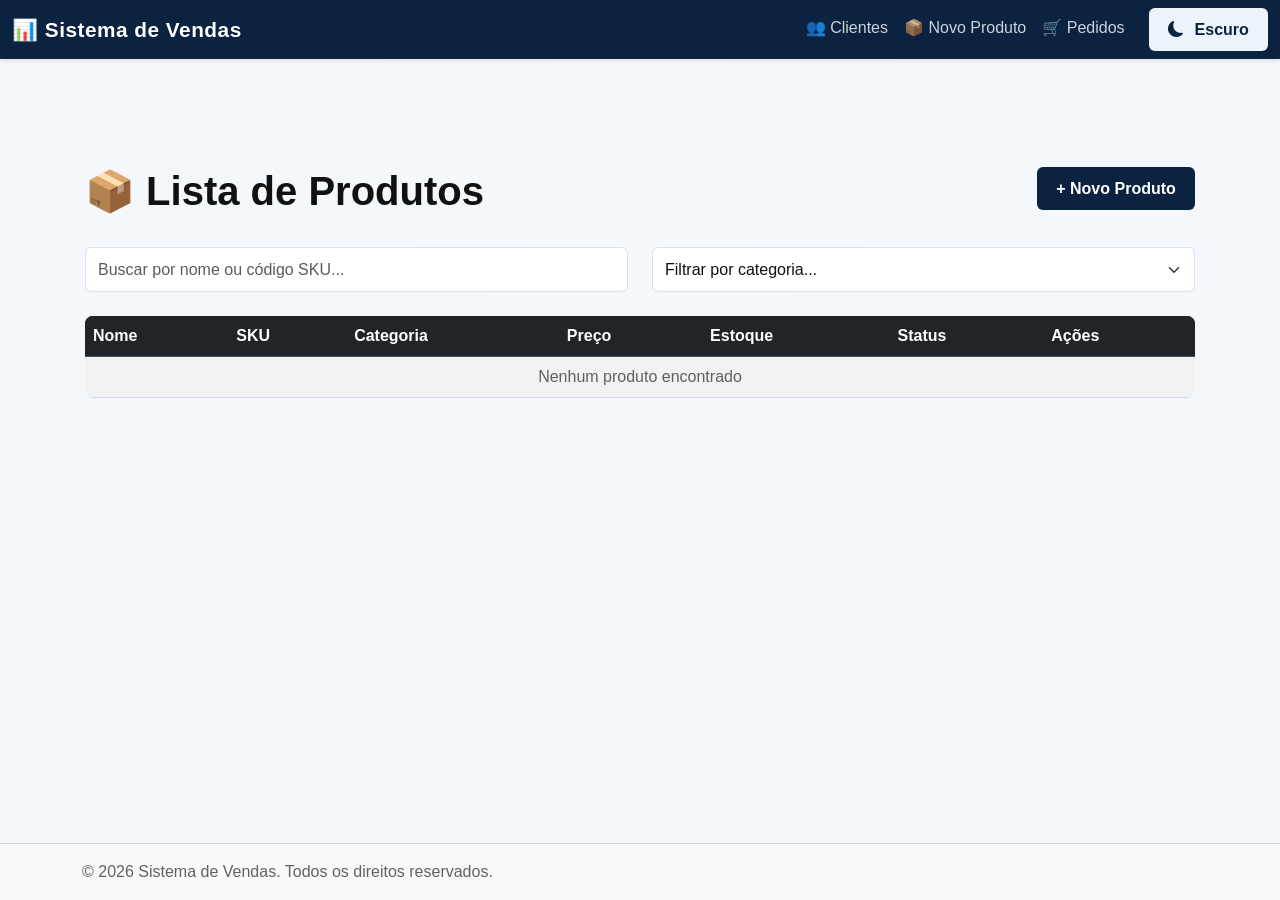
<file: listar_produto.html>
<!doctype html>
<html lang="pt-BR" class="h-100" data-bs-theme="auto">
  <head>
    <meta charset="utf-8" />
    <meta name="viewport" content="width=device-width, initial-scale=1" />
    <meta name="description" content="Listar Produtos" />
    <title>Listar Produtos - Sistema de Vendas</title>
    <script src="assets/js/color-modes.js"></script>
    <link href="assets/dist/css/bootstrap.min.css" rel="stylesheet" />
    <link rel="stylesheet" href="https://cdn.jsdelivr.net/npm/bootstrap-icons@1.11.3/font/bootstrap-icons.min.css" />
    <link href="sticky-footer-navbar.css" rel="stylesheet" />
    <link href="assets/css/custom.css" rel="stylesheet" />
  </head>
  <body class="d-flex flex-column h-100">
    <!-- Navbar -->
    <nav class="navbar navbar-expand-lg navbar-dark bg-dark sticky-top">
      <div class="container-fluid">
        <a class="navbar-brand" href="index.html">📊 Sistema de Vendas</a>
        <button
          class="navbar-toggler"
          type="button"
          data-bs-toggle="collapse"
          data-bs-target="#navbarNav"
          aria-controls="navbarNav"
          aria-expanded="false"
          aria-label="Toggle navigation"
        >
          <span class="navbar-toggler-icon"></span>
        </button>
        <div class="collapse navbar-collapse" id="navbarNav">
          <ul class="navbar-nav ms-auto">
            <li class="nav-item"><a class="nav-link" href="listar_clientes.html">👥 Clientes</a></li>
            <li class="nav-item"><a class="nav-link" href="cadastrar_produto.html">📦 Novo Produto</a></li>
            <li class="nav-item"><a class="nav-link" href="listar_pedido.html">🛒 Pedidos</a></li>
            <li class="nav-item ms-2">
              <button id="theme-toggle-btn" class="btn btn-light" title="Alternar tema">
                <i class="bi bi-moon-fill"></i>
                <span class="theme-text d-none d-md-inline">Escuro</span>
              </button>
            </li>
          </ul>
        </div>
      </div>
    </nav>

    <!-- Main Content -->
    <main class="flex-shrink-0">
      <div class="container py-5">
        <div class="row mb-4">
          <div class="col-md-8">
            <h1>📦 Lista de Produtos</h1>
          </div>
          <div class="col-md-4 text-end">
            <a href="cadastrar_produto.html" class="btn btn-primary">+ Novo Produto</a>
          </div>
        </div>

        <!-- Filtros -->
        <div class="row mb-4">
          <div class="col-md-6">
            <input type="text" class="form-control" id="campoBusca" placeholder="Buscar por nome ou código SKU...">
          </div>
          <div class="col-md-6">
            <select class="form-select" id="filtroCategoria">
              <option value="">Filtrar por categoria...</option>
              <option value="Eletrônicos">Eletrônicos</option>
              <option value="Roupas">Roupas</option>
              <option value="Alimentos">Alimentos</option>
              <option value="Livros">Livros</option>
              <option value="Móveis">Móveis</option>
              <option value="Outros">Outros</option>
            </select>
          </div>
        </div>

        <!-- Tabela de Produtos -->
        <div class="table-responsive">
          <table class="table table-striped table-hover">
            <thead class="table-dark">
              <tr>
                <th>Nome</th>
                <th>SKU</th>
                <th>Categoria</th>
                <th>Preço</th>
                <th>Estoque</th>
                <th>Status</th>
                <th>Ações</th>
              </tr>
            </thead>
            <tbody id="tabelaProdutos">
              <tr>
                <td colspan="7" class="text-center text-muted">Nenhum produto cadastrado</td>
              </tr>
            </tbody>
          </table>
        </div>
      </div>
    </main>

    <!-- Modal de Edição -->
    <div class="modal fade" id="modalEditar" tabindex="-1" aria-labelledby="modalEditarLabel" aria-hidden="true">
      <div class="modal-dialog modal-lg">
        <div class="modal-content">
          <div class="modal-header">
            <h5 class="modal-title" id="modalEditarLabel">Editar Produto</h5>
            <button type="button" class="btn-close" data-bs-dismiss="modal" aria-label="Close"></button>
          </div>
          <div class="modal-body">
            <form id="formEditar">
              <input type="hidden" id="editarId">
              <div class="row mb-3">
                <div class="col-md-8">
                  <label for="editarNome" class="form-label">Nome</label>
                  <input type="text" class="form-control" id="editarNome" required>
                </div>
                <div class="col-md-4">
                  <label for="editarCodigo" class="form-label">Código SKU</label>
                  <input type="text" class="form-control" id="editarCodigo" required>
                </div>
              </div>
              <div class="row mb-3">
                <div class="col-md-6">
                  <label for="editarPreco" class="form-label">Preço</label>
                  <input type="number" class="form-control" id="editarPreco" step="0.01" required>
                </div>
                <div class="col-md-6">
                  <label for="editarQuantidade" class="form-label">Quantidade</label>
                  <input type="number" class="form-control" id="editarQuantidade" required>
                </div>
              </div>
              <div class="mb-3">
                <label for="editarDescricao" class="form-label">Descrição</label>
                <textarea class="form-control" id="editarDescricao" rows="2"></textarea>
              </div>
            </form>
          </div>
          <div class="modal-footer">
            <button type="button" class="btn btn-secondary" data-bs-dismiss="modal">Cancelar</button>
            <button type="button" class="btn btn-primary" id="btnSalvarEdicao">Salvar Alterações</button>
          </div>
        </div>
      </div>
    </div>

    <!-- Footer -->
    <footer class="footer mt-auto py-3 bg-body-tertiary">
      <div class="container">
        <span class="text-body-secondary">&copy; 2026 Sistema de Vendas. Todos os direitos reservados.</span>
      </div>
    </footer>

    <script src="assets/dist/js/bootstrap.bundle.min.js"></script>
    <script src="assets/js/app.js"></script>
    <script>
      function getStatusEstoque(quantidade) {
        if (quantidade === 0) return '<span class="badge bg-danger">Sem Estoque</span>';
        if (quantidade < 5) return '<span class="badge bg-warning">Baixo Estoque</span>';
        return '<span class="badge bg-success">Em Estoque</span>';
      }

      function carregarProdutos(filtro = null) {
        const produtos = JSON.parse(localStorage.getItem('produtos')) || [];
        let produtosFiltrados = produtos;
        
        const busca = document.getElementById('campoBusca').value.toLowerCase();
        const categoria = document.getElementById('filtroCategoria').value;
        
        if (busca) {
          produtosFiltrados = produtosFiltrados.filter(p => 
            p.nome.toLowerCase().includes(busca) || 
            p.codigo.toLowerCase().includes(busca)
          );
        }
        
        if (categoria) {
          produtosFiltrados = produtosFiltrados.filter(p => p.categoria === categoria);
        }
        
        const tbody = document.getElementById('tabelaProdutos');
        
        if (produtosFiltrados.length === 0) {
          tbody.innerHTML = '<tr><td colspan="7" class="text-center text-muted">Nenhum produto encontrado</td></tr>';
          return;
        }

        tbody.innerHTML = produtosFiltrados.map(produto => `
          <tr>
            <td>${produto.nome}</td>
            <td>${produto.codigo}</td>
            <td>${produto.categoria}</td>
            <td>R$ ${produto.preco.toFixed(2).replace('.', ',')}</td>
            <td>${produto.quantidade}</td>
            <td>${getStatusEstoque(produto.quantidade)}</td>
            <td>
              <button class="btn btn-sm btn-warning" onclick="abrirEdicao(${produto.id})">Editar</button>
              <button class="btn btn-sm btn-danger" onclick="deletarProduto(${produto.id})">Deletar</button>
            </td>
          </tr>
        `).join('');
      }

      function abrirEdicao(id) {
        const produtos = JSON.parse(localStorage.getItem('produtos')) || [];
        const produto = produtos.find(p => p.id === id);
        
        if (produto) {
          document.getElementById('editarId').value = produto.id;
          document.getElementById('editarNome').value = produto.nome;
          document.getElementById('editarCodigo').value = produto.codigo;
          document.getElementById('editarPreco').value = produto.preco;
          document.getElementById('editarQuantidade').value = produto.quantidade;
          document.getElementById('editarDescricao').value = produto.descricao;
          
          const modal = new bootstrap.Modal(document.getElementById('modalEditar'));
          modal.show();
        }
      }

      function salvarEdicao() {
        const id = parseInt(document.getElementById('editarId').value);
        const produtos = JSON.parse(localStorage.getItem('produtos')) || [];
        const index = produtos.findIndex(p => p.id === id);
        
        if (index !== -1) {
          produtos[index].nome = document.getElementById('editarNome').value;
          produtos[index].codigo = document.getElementById('editarCodigo').value;
          produtos[index].preco = parseFloat(document.getElementById('editarPreco').value);
          produtos[index].quantidade = parseInt(document.getElementById('editarQuantidade').value);
          produtos[index].descricao = document.getElementById('editarDescricao').value;
          
          localStorage.setItem('produtos', JSON.stringify(produtos));
          bootstrap.Modal.getInstance(document.getElementById('modalEditar')).hide();
          carregarProdutos();
        }
      }

      function deletarProduto(id) {
        if (confirm('Tem certeza que deseja deletar este produto?')) {
          let produtos = JSON.parse(localStorage.getItem('produtos')) || [];
          produtos = produtos.filter(p => p.id !== id);
          localStorage.setItem('produtos', JSON.stringify(produtos));
          carregarProdutos();
        }
      }

      document.getElementById('btnSalvarEdicao').addEventListener('click', salvarEdicao);
      document.getElementById('campoBusca').addEventListener('keyup', carregarProdutos);
      document.getElementById('filtroCategoria').addEventListener('change', carregarProdutos);

      document.addEventListener('DOMContentLoaded', carregarProdutos);
    </script>
  </body>
</html>
</file>
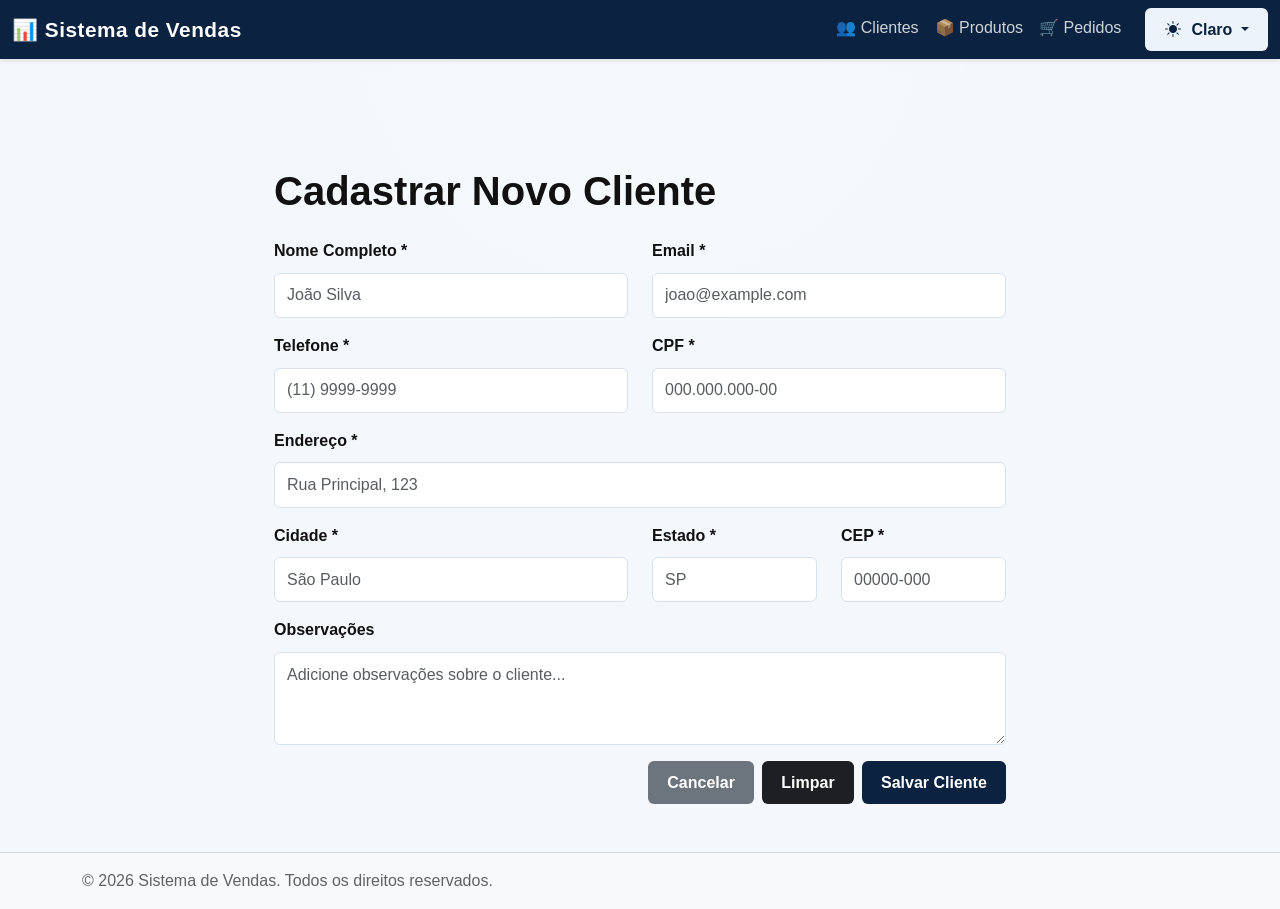
<file: pages/cadastro/cadastrar_cliente.html>
<!doctype html>
<html lang="pt-BR" class="h-100" data-bs-theme="auto">
  <head>

    <meta charset="utf-8" />
    <meta name="viewport" content="width=device-width, initial-scale=1" />
    <meta name="description" content="Cadastrar Cliente" />

    <title>Cadastrar Cliente - Sistema de Vendas</title>
    <link rel="icon" type="image/png" href="img/favicon.png" />


    <script src="../../assets/js/color-modes.js"></script>
    <link href="../../assets/dist/css/bootstrap.min.css" rel="stylesheet" />
    <link rel="stylesheet" href="https://cdn.jsdelivr.net/npm/bootstrap-icons@1.11.3/font/bootstrap-icons.min.css" />
    <link href="../../sticky-footer-navbar.css" rel="stylesheet" />
    <link href="../../assets/css/custom.css" rel="stylesheet" />
  </head>

  
  <body class="d-flex flex-column h-100">
    <!-- Navbar -->
    <nav class="navbar navbar-expand-lg navbar-dark bg-dark sticky-top">
      <div class="container-fluid">
        <a class="navbar-brand" href="../../index.html">📊 Sistema de Vendas</a>
        <button
          class="navbar-toggler"
          type="button"
          data-bs-toggle="collapse"
          data-bs-target="#navbarNav"
          aria-controls="navbarNav"
          aria-expanded="false"
          aria-label="Toggle navigation"
        >
          <span class="navbar-toggler-icon"></span>
        </button>
        <div class="collapse navbar-collapse" id="navbarNav">
          <ul class="navbar-nav ms-auto">
            <li class="nav-item"><a class="nav-link" href="../listas/listar_clientes.html">👥 Clientes</a></li>
            <li class="nav-item"><a class="nav-link" href="../listas/listar_produto.html">📦 Produtos</a></li>
            <li class="nav-item"><a class="nav-link" href="../listas/listar_pedido.html">🛒 Pedidos</a></li>
            <li class="nav-item ms-2 dropdown">
              <button id="theme-toggle-btn" class="btn btn-light dropdown-toggle" type="button" data-bs-toggle="dropdown" aria-expanded="false" title="Selecionar tema">
                <i class="bi bi-sun-fill"></i>
                <span class="theme-text d-none d-md-inline">Claro</span>
              </button>
              <ul class="dropdown-menu dropdown-menu-end">
                <li><button class="dropdown-item theme-option" type="button" data-theme="light"><i class="bi bi-sun-fill me-2"></i> Claro</button></li>
                <li><button class="dropdown-item theme-option" type="button" data-theme="dark"><i class="bi bi-moon-fill me-2"></i> Escuro</button></li>
              </ul>
            </li>
          </ul>
        </div>
      </div>
    </nav>

    <!-- Main Content -->
    <main class="flex-shrink-0">
      <div class="container py-5">
        <div class="row">
          <div class="col-lg-8 offset-lg-2">
            <h1 class="mb-4">Cadastrar Novo Cliente</h1>
            
            <form id="formCliente">
              <div class="row mb-3">
                <div class="col-md-6">
                  <label for="nome" class="form-label">Nome Completo *</label>
                  <input type="text" class="form-control" id="nome" placeholder="João Silva" required>
                </div>
                <div class="col-md-6">
                  <label for="email" class="form-label">Email *</label>
                  <input type="email" class="form-control" id="email" placeholder="joao@example.com" required>
                </div>
              </div>

              <div class="row mb-3">
                <div class="col-md-6">
                  <label for="telefone" class="form-label">Telefone *</label>
                  <input type="tel" class="form-control" id="telefone" placeholder="(11) 9999-9999" required>
                </div>
                <div class="col-md-6">
                  <label for="cpf" class="form-label">CPF *</label>
                  <input type="text" class="form-control" id="cpf" placeholder="000.000.000-00" required>
                </div>
              </div>

              <div class="row mb-3">
                <div class="col-md-12">
                  <label for="endereco" class="form-label">Endereço *</label>
                  <input type="text" class="form-control" id="endereco" placeholder="Rua Principal, 123" required>
                </div>
              </div>

              <div class="row mb-3">
                <div class="col-md-6">
                  <label for="cidade" class="form-label">Cidade *</label>
                  <input type="text" class="form-control" id="cidade" placeholder="São Paulo" required>
                </div>
                <div class="col-md-3">
                  <label for="estado" class="form-label">Estado *</label>
                  <input type="text" class="form-control" id="estado" placeholder="SP" maxlength="2" required>
                </div>
                <div class="col-md-3">
                  <label for="cep" class="form-label">CEP *</label>
                  <input type="text" class="form-control" id="cep" placeholder="00000-000" required>
                </div>
              </div>

              <div class="mb-3">
                <label for="observacoes" class="form-label">Observações</label>
                <textarea class="form-control" id="observacoes" rows="3" placeholder="Adicione observações sobre o cliente..."></textarea>
              </div>

              <div class="d-grid gap-2 d-md-flex justify-content-md-end">
                <a href="../listas/listar_clientes.html" class="btn btn-secondary">Cancelar</a>
                <button type="reset" class="btn btn-warning">Limpar</button>
                <button type="submit" class="btn btn-primary">Salvar Cliente</button>
              </div>
            </form>

            <div id="alertaMsg" class="alert alert-success mt-3" style="display: none;" role="alert"></div>
          </div>
        </div>
      </div>
    </main>

    <!-- Footer -->
    <footer class="footer mt-auto py-3 bg-body-tertiary">
      <div class="container">
        <span class="text-body-secondary">&copy; 2026 Sistema de Vendas. Todos os direitos reservados.</span>
      </div>
    </footer>

    <script src="../../assets/dist/js/bootstrap.bundle.min.js"></script>
    <script src="../../assets/js/app.js"></script>
    <script>
      document.getElementById('formCliente').addEventListener('submit', function(e) {
        e.preventDefault();
        
        const cliente = {
          id: Date.now(),
          nome: document.getElementById('nome').value,
          email: document.getElementById('email').value,
          telefone: document.getElementById('telefone').value,
          cpf: document.getElementById('cpf').value,
          endereco: document.getElementById('endereco').value,
          cidade: document.getElementById('cidade').value,
          estado: document.getElementById('estado').value,
          cep: document.getElementById('cep').value,
          observacoes: document.getElementById('observacoes').value,
          dataCadastro: new Date().toLocaleDateString('pt-BR')
        };

        let clientes = JSON.parse(localStorage.getItem('clientes')) || [];
        clientes.push(cliente);
        localStorage.setItem('clientes', JSON.stringify(clientes));

        // Mostrar mensagem de sucesso
        const alerta = document.getElementById('alertaMsg');
        alerta.textContent = '✅ Cliente cadastrado com sucesso!';
        alerta.style.display = 'block';

        // Limpar formulário
        document.getElementById('formCliente').reset();

        // Redirecionar após 2 segundos
        setTimeout(() => {
          window.location.href = '../listas/listar_clientes.html';
        }, 2000);
      });
    </script>
  </body>
</html>
</file>
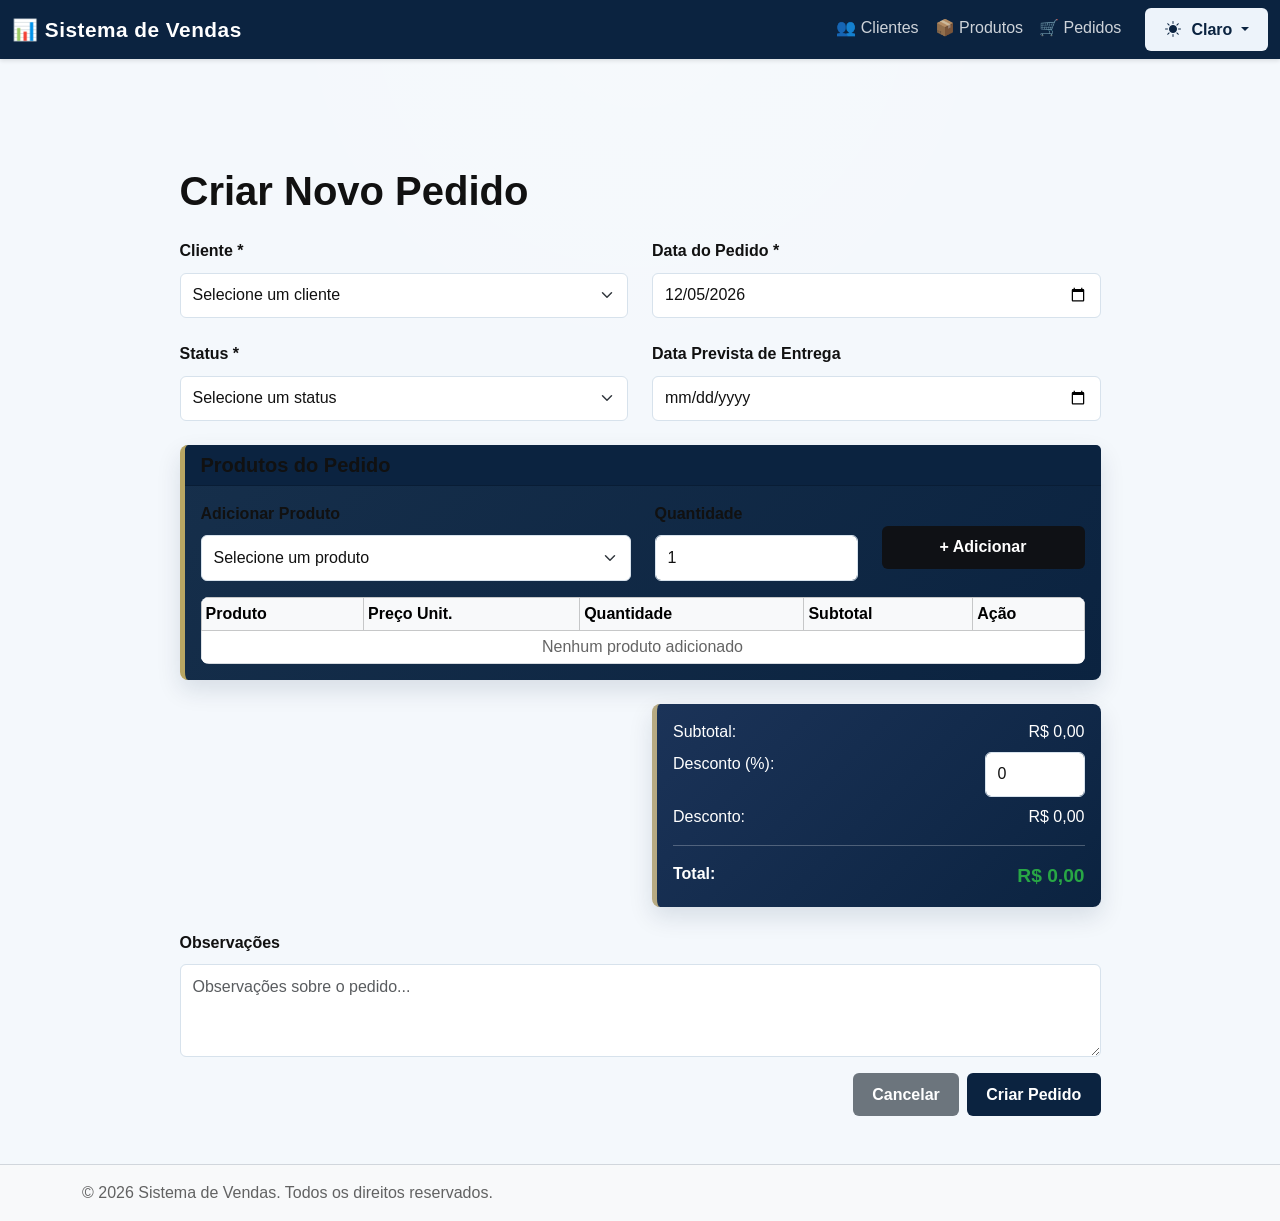
<file: pages/cadastro/cadastrar_pedido.html>
<!doctype html>
<html lang="pt-BR" class="h-100" data-bs-theme="auto">
  <head>

    <meta charset="utf-8" />
    <meta name="viewport" content="width=device-width, initial-scale=1" />
    <meta name="description" content="Cadastrar Pedido" />


    <title>Cadastrar Pedido - Sistema de Vendas</title>
    <link rel="icon" type="image/png" href="img/favicon.png" />

    <script src="../../assets/js/color-modes.js"></script>
    <link href="../../assets/dist/css/bootstrap.min.css" rel="stylesheet" />
    <link rel="stylesheet" href="https://cdn.jsdelivr.net/npm/bootstrap-icons@1.11.3/font/bootstrap-icons.min.css" />
    <link href="../../sticky-footer-navbar.css" rel="stylesheet" />
    <link href="../../assets/css/custom.css" rel="stylesheet" />
  </head>

  
  <body class="d-flex flex-column h-100">
    <!-- Navbar -->
    <nav class="navbar navbar-expand-lg navbar-dark bg-dark sticky-top">
      <div class="container-fluid">
        <a class="navbar-brand" href="../../index.html">📊 Sistema de Vendas</a>
        <button
          class="navbar-toggler"
          type="button"
          data-bs-toggle="collapse"
          data-bs-target="#navbarNav"
          aria-controls="navbarNav"
          aria-expanded="false"
          aria-label="Toggle navigation"
        >
          <span class="navbar-toggler-icon"></span>
        </button>
        <div class="collapse navbar-collapse" id="navbarNav">
          <ul class="navbar-nav ms-auto">
            <li class="nav-item"><a class="nav-link" href="../listas/listar_clientes.html">👥 Clientes</a></li>
            <li class="nav-item"><a class="nav-link" href="../listas/listar_produto.html">📦 Produtos</a></li>
            <li class="nav-item"><a class="nav-link" href="../listas/listar_pedido.html">🛒 Pedidos</a></li>
            <li class="nav-item ms-2 dropdown">
              <button id="theme-toggle-btn" class="btn btn-light dropdown-toggle" type="button" data-bs-toggle="dropdown" aria-expanded="false" title="Selecionar tema">
                <i class="bi bi-sun-fill"></i>
                <span class="theme-text d-none d-md-inline">Claro</span>
              </button>
              <ul class="dropdown-menu dropdown-menu-end">
                <li><button class="dropdown-item theme-option" type="button" data-theme="light"><i class="bi bi-sun-fill me-2"></i> Claro</button></li>
                <li><button class="dropdown-item theme-option" type="button" data-theme="dark"><i class="bi bi-moon-fill me-2"></i> Escuro</button></li>
              </ul>
            </li>
          </ul>
        </div>
      </div>
    </nav>

    <!-- Main Content -->
    <main class="flex-shrink-0">
      <div class="container py-5">
        <div class="row">
          <div class="col-lg-10 offset-lg-1">
            <h1 class="mb-4">Criar Novo Pedido</h1>
            
            <form id="formPedido">
              <div class="row mb-4">
                <div class="col-md-6">
                  <label for="cliente" class="form-label">Cliente *</label>
                  <select class="form-select" id="cliente" required>
                    <option value="">Selecione um cliente</option>
                  </select>
                </div>
                <div class="col-md-6">
                  <label for="dataPedido" class="form-label">Data do Pedido *</label>
                  <input type="date" class="form-control" id="dataPedido" required>
                </div>
              </div>

              <div class="row mb-4">
                <div class="col-md-6">
                  <label for="status" class="form-label">Status *</label>
                  <select class="form-select" id="status" required>
                    <option value="">Selecione um status</option>
                    <option value="Pendente">Pendente</option>
                    <option value="Confirmado">Confirmado</option>
                    <option value="Enviado">Enviado</option>
                    <option value="Entregue">Entregue</option>
                    <option value="Cancelado">Cancelado</option>
                  </select>
                </div>
                <div class="col-md-6">
                  <label for="dataPrevista" class="form-label">Data Prevista de Entrega</label>
                  <input type="date" class="form-control" id="dataPrevista">
                </div>
              </div>

              <!-- Produtos do Pedido -->
              <div class="card card-accent-produtos mb-4">
                <div class="card-header bg-primary text-white">
                  <h5 class="mb-0">Produtos do Pedido</h5>
                </div>
                <div class="card-body">
                  <div class="row mb-3">
                    <div class="col-md-6">
                      <label for="produtoSelect" class="form-label">Adicionar Produto</label>
                      <select class="form-select" id="produtoSelect">
                        <option value="">Selecione um produto</option>
                      </select>
                    </div>
                    <div class="col-md-3">
                      <label for="quantidadeProduto" class="form-label">Quantidade</label>
                      <input type="number" class="form-control" id="quantidadeProduto" min="1" value="1">
                    </div>
                    <div class="col-md-3">
                      <label>&nbsp;</label>
                      <button type="button" class="btn btn-success w-100" id="btnAdicionarProduto">
                        + Adicionar
                      </button>
                    </div>
                  </div>

                  <!-- Tabela de Produtos Adicionados -->
                  <div class="table-responsive">
                    <table class="table table-sm table-bordered">
                      <thead class="table-light">
                        <tr>
                          <th>Produto</th>
                          <th>Preço Unit.</th>
                          <th>Quantidade</th>
                          <th>Subtotal</th>
                          <th>Ação</th>
                        </tr>
                      </thead>
                      <tbody id="tabelaProdutosPedido">
                        <tr>
                          <td colspan="5" class="text-center text-muted">Nenhum produto adicionado</td>
                        </tr>
                      </tbody>
                    </table>
                  </div>
                </div>
              </div>

              <!-- Resumo do Pedido -->
              <div class="row mb-4">
                <div class="col-md-6 offset-md-6">
                  <div class="card card-accent-vendas">
                    <div class="card-body">
                      <div class="d-flex justify-content-between mb-2">
                        <span>Subtotal:</span>
                        <span id="subtotal">R$ 0,00</span>
                      </div>
                      <div class="d-flex justify-content-between mb-2">
                        <label for="desconto">Desconto (%):</label>
                        <input type="number" id="desconto" class="form-control" style="width: 100px;" min="0" max="100" value="0">
                      </div>
                      <div class="d-flex justify-content-between mb-3">
                        <span>Desconto:</span>
                        <span id="descontoValor">R$ 0,00</span>
                      </div>
                      <hr>
                      <div class="d-flex justify-content-between">
                        <strong>Total:</strong>
                        <strong id="total" style="font-size: 1.2rem; color: #28a745;">R$ 0,00</strong>
                      </div>
                    </div>
                  </div>
                </div>
              </div>

              <div class="mb-3">
                <label for="observacoes" class="form-label">Observações</label>
                <textarea class="form-control" id="observacoes" rows="3" placeholder="Observações sobre o pedido..."></textarea>
              </div>

              <div class="d-grid gap-2 d-md-flex justify-content-md-end">
                <a href="../listas/listar_pedido.html" class="btn btn-secondary">Cancelar</a>
                <button type="submit" class="btn btn-primary">Criar Pedido</button>
              </div>
            </form>

            <div id="alertaMsg" class="alert alert-success mt-3" style="display: none;" role="alert"></div>
          </div>
        </div>
      </div>
    </main>

    <!-- Footer -->
    <footer class="footer mt-auto py-3 bg-body-tertiary">
      <div class="container">
        <span class="text-body-secondary">&copy; 2026 Sistema de Vendas. Todos os direitos reservados.</span>
      </div>
    </footer>

    <script src="../../assets/dist/js/bootstrap.bundle.min.js"></script>
    <script src="../../assets/js/app.js"></script>
    <script>
      let produtosPedido = [];

      function carregarClientes() {
        const clientes = JSON.parse(localStorage.getItem('clientes')) || [];
        const select = document.getElementById('cliente');
        select.innerHTML = '<option value="">Selecione um cliente</option>';
        clientes.forEach(cliente => {
          const option = document.createElement('option');
          option.value = cliente.id;
          option.textContent = cliente.nome;
          select.appendChild(option);
        });
      }

      function carregarProdutos() {
        const produtos = JSON.parse(localStorage.getItem('produtos')) || [];
        const select = document.getElementById('produtoSelect');
        select.innerHTML = '<option value="">Selecione um produto</option>';
        produtos.forEach(produto => {
          const option = document.createElement('option');
          option.value = produto.id;
          option.textContent = `${produto.nome} - R$ ${produto.preco.toFixed(2).replace('.', ',')}`;
          option.dataset.preco = produto.preco;
          select.appendChild(option);
        });
      }

      function atualizarTabela() {
        const tbody = document.getElementById('tabelaProdutosPedido');
        
        if (produtosPedido.length === 0) {
          tbody.innerHTML = '<tr><td colspan="5" class="text-center text-muted">Nenhum produto adicionado</td></tr>';
          atualizarTotais();
          return;
        }

        tbody.innerHTML = produtosPedido.map((item, index) => `
          <tr>
            <td>${item.nome}</td>
            <td>R$ ${item.preco.toFixed(2).replace('.', ',')}</td>
            <td>${item.quantidade}</td>
            <td>R$ ${(item.preco * item.quantidade).toFixed(2).replace('.', ',')}</td>
            <td><button type="button" class="btn btn-sm btn-danger" onclick="removerProduto(${index})">Remover</button></td>
          </tr>
        `).join('');

        atualizarTotais();
      }

      function removerProduto(index) {
        produtosPedido.splice(index, 1);
        atualizarTabela();
      }

      function atualizarTotais() {
        let subtotal = 0;
        produtosPedido.forEach(item => {
          subtotal += item.preco * item.quantidade;
        });

        const desconto = parseFloat(document.getElementById('desconto').value) || 0;
        const descontoValor = (subtotal * desconto) / 100;
        const total = subtotal - descontoValor;

        document.getElementById('subtotal').textContent = 'R$ ' + subtotal.toFixed(2).replace('.', ',');
        document.getElementById('descontoValor').textContent = 'R$ ' + descontoValor.toFixed(2).replace('.', ',');
        document.getElementById('total').textContent = 'R$ ' + total.toFixed(2).replace('.', ',');
      }

      document.getElementById('btnAdicionarProduto').addEventListener('click', function() {
        const select = document.getElementById('produtoSelect');
        const quantidade = parseInt(document.getElementById('quantidadeProduto').value);
        const produtoId = parseInt(select.value);

        if (!produtoId) {
          alert('Selecione um produto');
          return;
        }

        const produtos = JSON.parse(localStorage.getItem('produtos')) || [];
        const produto = produtos.find(p => p.id === produtoId);

        if (produto) {
          const existe = produtosPedido.findIndex(p => p.id === produtoId);
          if (existe !== -1) {
            produtosPedido[existe].quantidade += quantidade;
          } else {
            produtosPedido.push({
              id: produto.id,
              nome: produto.nome,
              preco: produto.preco,
              quantidade: quantidade
            });
          }
          atualizarTabela();
          select.value = '';
          document.getElementById('quantidadeProduto').value = 1;
        }
      });

      document.getElementById('desconto').addEventListener('change', atualizarTotais);

      document.getElementById('dataPedido').valueAsDate = new Date();

      document.getElementById('formPedido').addEventListener('submit', function(e) {
        e.preventDefault();

        if (produtosPedido.length === 0) {
          alert('Adicione pelo menos um produto ao pedido');
          return;
        }

        const subtotal = produtosPedido.reduce((acc, item) => acc + (item.preco * item.quantidade), 0);
        const desconto = parseFloat(document.getElementById('desconto').value) || 0;
        const descontoValor = (subtotal * desconto) / 100;
        const total = subtotal - descontoValor;

        const pedido = {
          id: Date.now(),
          clienteId: parseInt(document.getElementById('cliente').value),
          dataPedido: document.getElementById('dataPedido').value,
          dataPrevista: document.getElementById('dataPrevista').value,
          status: document.getElementById('status').value,
          produtos: [...produtosPedido],
          subtotal: subtotal,
          desconto: desconto,
          descontoValor: descontoValor,
          total: total,
          observacoes: document.getElementById('observacoes').value
        };

        let pedidos = JSON.parse(localStorage.getItem('pedidos')) || [];
        pedidos.push(pedido);
        localStorage.setItem('pedidos', JSON.stringify(pedidos));

        const alerta = document.getElementById('alertaMsg');
        alerta.textContent = '✅ Pedido criado com sucesso!';
        alerta.style.display = 'block';

        setTimeout(() => {
          window.location.href = '../listas/listar_pedido.html';
        }, 2000);
      });

      document.addEventListener('DOMContentLoaded', function() {
        carregarClientes();
        carregarProdutos();
      });
    </script>
  </body>
</html>
</file>
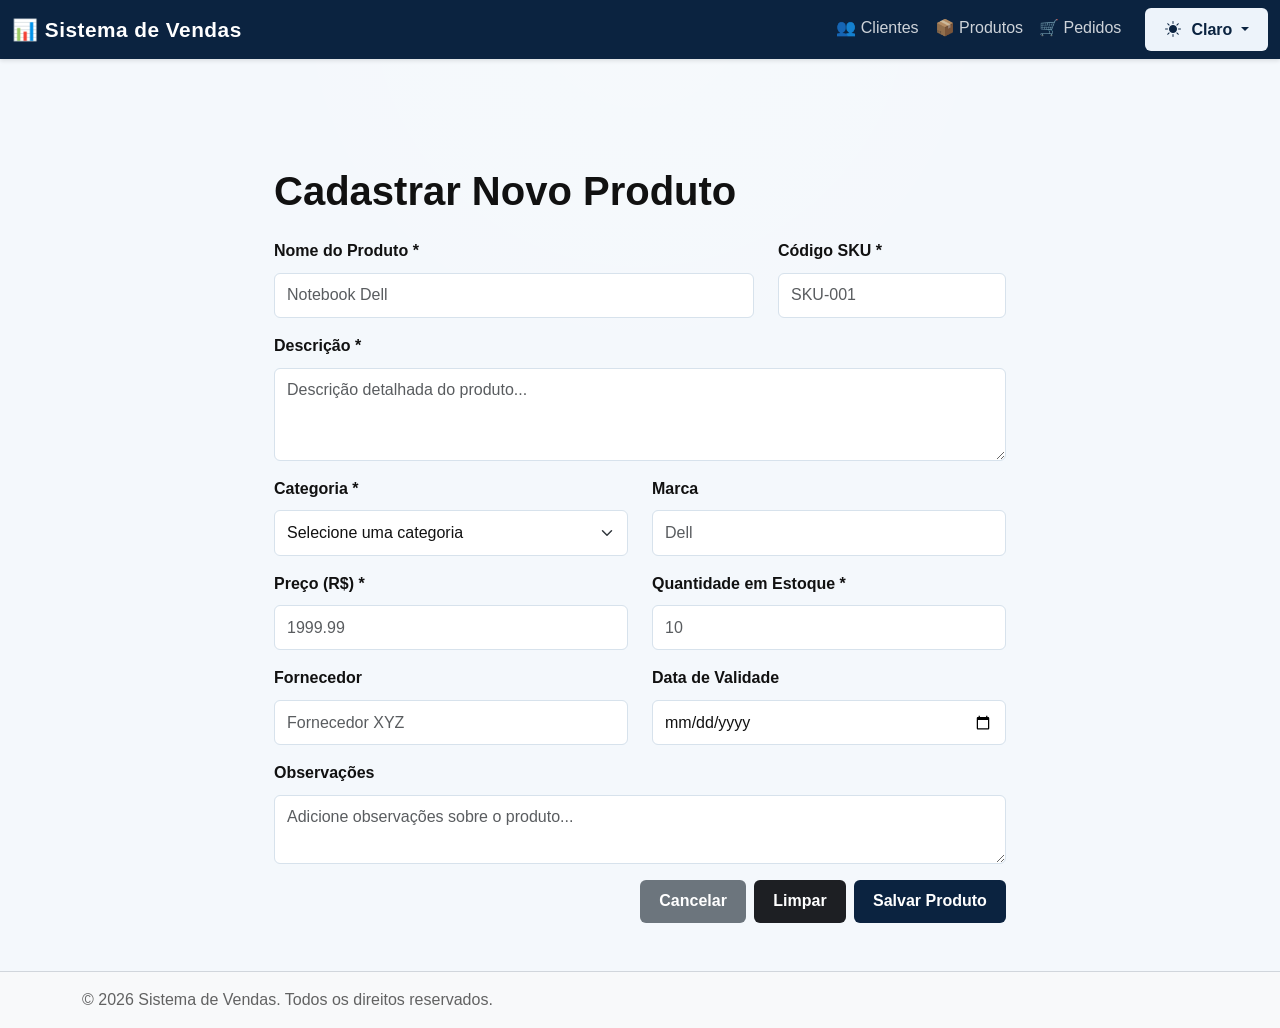
<file: pages/cadastro/cadastrar_produto.html>
<!doctype html>
<html lang="pt-BR" class="h-100" data-bs-theme="auto">
  <head>

    <meta charset="utf-8" />
    <meta name="viewport" content="width=device-width, initial-scale=1" />
    <meta name="description" content="Cadastrar Produto" />


    <title>Cadastrar Produto - Sistema de Vendas</title>
    <link rel="icon" type="image/png" href="img/favicon.png" />


    <script src="../../assets/js/color-modes.js"></script>
    <link href="../../assets/dist/css/bootstrap.min.css" rel="stylesheet" />
    <link rel="stylesheet" href="https://cdn.jsdelivr.net/npm/bootstrap-icons@1.11.3/font/bootstrap-icons.min.css" />
    <link href="../../sticky-footer-navbar.css" rel="stylesheet" />
    <link href="../../assets/css/custom.css" rel="stylesheet" />
  </head>

  
  <body class="d-flex flex-column h-100">
    <!-- Navbar -->
    <nav class="navbar navbar-expand-lg navbar-dark bg-dark sticky-top">
      <div class="container-fluid">
        <a class="navbar-brand" href="../../index.html">📊 Sistema de Vendas</a>
        <button
          class="navbar-toggler"
          type="button"
          data-bs-toggle="collapse"
          data-bs-target="#navbarNav"
          aria-controls="navbarNav"
          aria-expanded="false"
          aria-label="Toggle navigation"
        >
          <span class="navbar-toggler-icon"></span>
        </button>
        <div class="collapse navbar-collapse" id="navbarNav">
          <ul class="navbar-nav ms-auto">
            <li class="nav-item"><a class="nav-link" href="../listas/listar_clientes.html">👥 Clientes</a></li>
            <li class="nav-item"><a class="nav-link" href="../listas/listar_produto.html">📦 Produtos</a></li>
            <li class="nav-item"><a class="nav-link" href="../listas/listar_pedido.html">🛒 Pedidos</a></li>
            <li class="nav-item ms-2 dropdown">
              <button id="theme-toggle-btn" class="btn btn-light dropdown-toggle" type="button" data-bs-toggle="dropdown" aria-expanded="false" title="Selecionar tema">
                <i class="bi bi-sun-fill"></i>
                <span class="theme-text d-none d-md-inline">Claro</span>
              </button>
              <ul class="dropdown-menu dropdown-menu-end">
                <li><button class="dropdown-item theme-option" type="button" data-theme="light"><i class="bi bi-sun-fill me-2"></i> Claro</button></li>
                <li><button class="dropdown-item theme-option" type="button" data-theme="dark"><i class="bi bi-moon-fill me-2"></i> Escuro</button></li>
              </ul>
            </li>
          </ul>
        </div>
      </div>
    </nav>

    <!-- Main Content -->
    <main class="flex-shrink-0">
      <div class="container py-5">
        <div class="row">
          <div class="col-lg-8 offset-lg-2">
            <h1 class="mb-4">Cadastrar Novo Produto</h1>
            
            <form id="formProduto">
              <div class="row mb-3">
                <div class="col-md-8">
                  <label for="nomeProduto" class="form-label">Nome do Produto *</label>
                  <input type="text" class="form-control" id="nomeProduto" placeholder="Notebook Dell" required>
                </div>
                <div class="col-md-4">
                  <label for="codigo" class="form-label">Código SKU *</label>
                  <input type="text" class="form-control" id="codigo" placeholder="SKU-001" required>
                </div>
              </div>

              <div class="mb-3">
                <label for="descricao" class="form-label">Descrição *</label>
                <textarea class="form-control" id="descricao" rows="3" placeholder="Descrição detalhada do produto..." required></textarea>
              </div>

              <div class="row mb-3">
                <div class="col-md-6">
                  <label for="categoria" class="form-label">Categoria *</label>
                  <select class="form-select" id="categoria" required>
                    <option value="">Selecione uma categoria</option>
                    <option value="Eletrônicos">Eletrônicos</option>
                    <option value="Roupas">Roupas</option>
                    <option value="Alimentos">Alimentos</option>
                    <option value="Livros">Livros</option>
                    <option value="Móveis">Móveis</option>
                    <option value="Outros">Outros</option>
                  </select>
                </div>
                <div class="col-md-6">
                  <label for="marca" class="form-label">Marca</label>
                  <input type="text" class="form-control" id="marca" placeholder="Dell">
                </div>
              </div>

              <div class="row mb-3">
                <div class="col-md-6">
                  <label for="preco" class="form-label">Preço (R$) *</label>
                  <input type="number" class="form-control" id="preco" placeholder="1999.99" step="0.01" min="0" required>
                </div>
                <div class="col-md-6">
                  <label for="quantidade" class="form-label">Quantidade em Estoque *</label>
                  <input type="number" class="form-control" id="quantidade" placeholder="10" min="0" required>
                </div>
              </div>

              <div class="row mb-3">
                <div class="col-md-6">
                  <label for="fornecedor" class="form-label">Fornecedor</label>
                  <input type="text" class="form-control" id="fornecedor" placeholder="Fornecedor XYZ">
                </div>
                <div class="col-md-6">
                  <label for="dataValidade" class="form-label">Data de Validade</label>
                  <input type="date" class="form-control" id="dataValidade">
                </div>
              </div>

              <div class="mb-3">
                <label for="observacoes" class="form-label">Observações</label>
                <textarea class="form-control" id="observacoes" rows="2" placeholder="Adicione observações sobre o produto..."></textarea>
              </div>

              <div class="d-grid gap-2 d-md-flex justify-content-md-end">
                <a href="../listas/listar_produto.html" class="btn btn-secondary">Cancelar</a>
                <button type="reset" class="btn btn-warning">Limpar</button>
                <button type="submit" class="btn btn-primary">Salvar Produto</button>
              </div>
            </form>

            <div id="alertaMsg" class="alert alert-success mt-3" style="display: none;" role="alert"></div>
          </div>
        </div>
      </div>
    </main>

    <!-- Footer -->
    <footer class="footer mt-auto py-3 bg-body-tertiary">
      <div class="container">
        <span class="text-body-secondary">&copy; 2026 Sistema de Vendas. Todos os direitos reservados.</span>
      </div>
    </footer>

    <script src="../../assets/dist/js/bootstrap.bundle.min.js"></script>
    <script src="../../assets/js/app.js"></script>
    <script>
      document.getElementById('formProduto').addEventListener('submit', function(e) {
        e.preventDefault();
        
        const produto = {
          id: Date.now(),
          nome: document.getElementById('nomeProduto').value,
          codigo: document.getElementById('codigo').value,
          descricao: document.getElementById('descricao').value,
          categoria: document.getElementById('categoria').value,
          marca: document.getElementById('marca').value,
          preco: parseFloat(document.getElementById('preco').value),
          quantidade: parseInt(document.getElementById('quantidade').value),
          fornecedor: document.getElementById('fornecedor').value,
          dataValidade: document.getElementById('dataValidade').value,
          observacoes: document.getElementById('observacoes').value,
          dataCadastro: new Date().toLocaleDateString('pt-BR')
        };

        let produtos = JSON.parse(localStorage.getItem('produtos')) || [];
        produtos.push(produto);
        localStorage.setItem('produtos', JSON.stringify(produtos));

        // Mostrar mensagem de sucesso
        const alerta = document.getElementById('alertaMsg');
        alerta.textContent = '✅ Produto cadastrado com sucesso!';
        alerta.style.display = 'block';

        // Limpar formulário
        document.getElementById('formProduto').reset();

        // Redirecionar após 2 segundos
        setTimeout(() => {
          window.location.href = '../listas/listar_produto.html';
        }, 2000);
      });
    </script>
  </body>
</html>
</file>
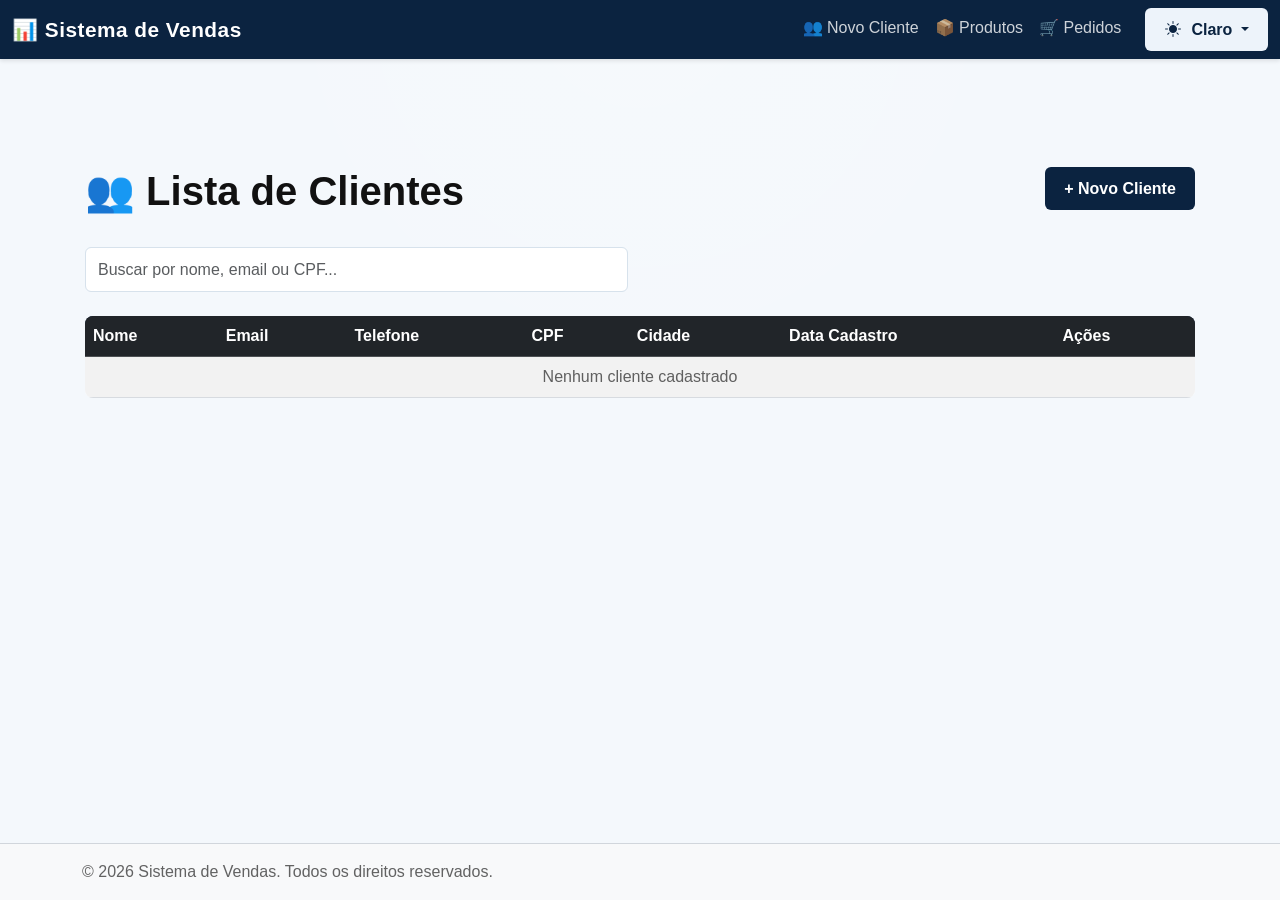
<file: pages/listas/listar_clientes.html>
<!doctype html>
<html lang="pt-BR" class="h-100" data-bs-theme="auto">

  <head>
    <meta charset="utf-8" />
    <meta name="viewport" content="width=device-width, initial-scale=1" />
    <meta name="description" content="Listar Clientes" />

    <title>Listar Clientes - Sistema de Vendas</title>
    <link rel="icon" type="image/png" href="img/favicon.png" />

    <script src="../../assets/js/color-modes.js"></script>
    <link href="../../assets/dist/css/bootstrap.min.css" rel="stylesheet" />
    <link rel="stylesheet" href="https://cdn.jsdelivr.net/npm/bootstrap-icons@1.11.3/font/bootstrap-icons.min.css" />
    <link href="../../sticky-footer-navbar.css" rel="stylesheet" />
    <link href="../../assets/css/custom.css" rel="stylesheet" />
  </head>

  
  <body class="d-flex flex-column h-100">
    <!-- Navbar -->
    <nav class="navbar navbar-expand-lg navbar-dark bg-dark sticky-top">
      <div class="container-fluid">
        <a class="navbar-brand" href="../../index.html">📊 Sistema de Vendas</a>
        <button
          class="navbar-toggler"
          type="button"
          data-bs-toggle="collapse"
          data-bs-target="#navbarNav"
          aria-controls="navbarNav"
          aria-expanded="false"
          aria-label="Toggle navigation"
        >
          <span class="navbar-toggler-icon"></span>
        </button>
        <div class="collapse navbar-collapse" id="navbarNav">
          <ul class="navbar-nav ms-auto">
            <li class="nav-item"><a class="nav-link" href="../cadastro/cadastrar_cliente.html">👥 Novo Cliente</a></li>
            <li class="nav-item"><a class="nav-link" href="listar_produto.html">📦 Produtos</a></li>
            <li class="nav-item"><a class="nav-link" href="listar_pedido.html">🛒 Pedidos</a></li>
            <li class="nav-item ms-2 dropdown">
              <button id="theme-toggle-btn" class="btn btn-light dropdown-toggle" type="button" data-bs-toggle="dropdown" aria-expanded="false" title="Selecionar tema">
                <i class="bi bi-sun-fill"></i>
                <span class="theme-text d-none d-md-inline">Claro</span>
              </button>
              <ul class="dropdown-menu dropdown-menu-end">
                <li><button class="dropdown-item theme-option" type="button" data-theme="light"><i class="bi bi-sun-fill me-2"></i> Claro</button></li>
                <li><button class="dropdown-item theme-option" type="button" data-theme="dark"><i class="bi bi-moon-fill me-2"></i> Escuro</button></li>
              </ul>
            </li>
          </ul>
        </div>
      </div>
    </nav>

    <!-- Main Content -->
    <main class="flex-shrink-0">
      <div class="container py-5">
        <div class="row mb-4">
          <div class="col-md-8">
            <h1>👥 Lista de Clientes</h1>
          </div>
          <div class="col-md-4 text-end">
            <a href="../cadastro/cadastrar_cliente.html" class="btn btn-primary">+ Novo Cliente</a>
          </div>
        </div>

        <!-- Campo de Busca -->
        <div class="row mb-4">
          <div class="col-md-6">
            <input type="text" class="form-control" id="campoBusca" placeholder="Buscar por nome, email ou CPF...">
          </div>
        </div>

        <!-- Tabela de Clientes -->
        <div class="table-responsive">
          <table class="table table-striped table-hover">
            <thead class="table-dark">
              <tr>
                <th>Nome</th>
                <th>Email</th>
                <th>Telefone</th>
                <th>CPF</th>
                <th>Cidade</th>
                <th>Data Cadastro</th>
                <th>Ações</th>
              </tr>
            </thead>
            <tbody id="tabelaClientes">
              <tr>
                <td colspan="7" class="text-center text-muted">Nenhum cliente cadastrado</td>
              </tr>
            </tbody>
          </table>
        </div>
      </div>
    </main>

    <!-- Modal de Edição -->
    <div class="modal fade" id="modalEditar" tabindex="-1" aria-labelledby="modalEditarLabel" aria-hidden="true">
      <div class="modal-dialog modal-lg">
        <div class="modal-content">
          <div class="modal-header">
            <h5 class="modal-title" id="modalEditarLabel">Editar Cliente</h5>
            <button type="button" class="btn-close" data-bs-dismiss="modal" aria-label="Close"></button>
          </div>
          <div class="modal-body">
            <form id="formEditar">
              <input type="hidden" id="editarId">
              <div class="row mb-3">
                <div class="col-md-6">
                  <label for="editarNome" class="form-label">Nome</label>
                  <input type="text" class="form-control" id="editarNome" required>
                </div>
                <div class="col-md-6">
                  <label for="editarEmail" class="form-label">Email</label>
                  <input type="email" class="form-control" id="editarEmail" required>
                </div>
              </div>
              <div class="row mb-3">
                <div class="col-md-6">
                  <label for="editarTelefone" class="form-label">Telefone</label>
                  <input type="tel" class="form-control" id="editarTelefone" required>
                </div>
                <div class="col-md-6">
                  <label for="editarCidade" class="form-label">Cidade</label>
                  <input type="text" class="form-control" id="editarCidade" required>
                </div>
              </div>
              <div class="mb-3">
                <label for="editarObservacoes" class="form-label">Observações</label>
                <textarea class="form-control" id="editarObservacoes" rows="2"></textarea>
              </div>
            </form>
          </div>
          <div class="modal-footer">
            <button type="button" class="btn btn-secondary" data-bs-dismiss="modal">Cancelar</button>
            <button type="button" class="btn btn-primary" id="btnSalvarEdicao">Salvar Alterações</button>
          </div>
        </div>
      </div>
    </div>

    <!-- Footer -->
    <footer class="footer mt-auto py-3 bg-body-tertiary">
      <div class="container">
        <span class="text-body-secondary">&copy; 2026 Sistema de Vendas. Todos os direitos reservados.</span>
      </div>
    </footer>

    <script src="../../assets/dist/js/bootstrap.bundle.min.js"></script>
    <script src="../../assets/js/app.js"></script>
    <script>
      function carregarClientes() {
        const clientes = JSON.parse(localStorage.getItem('clientes')) || [];
        const tbody = document.getElementById('tabelaClientes');
        
        if (clientes.length === 0) {
          tbody.innerHTML = '<tr><td colspan="7" class="text-center text-muted">Nenhum cliente cadastrado</td></tr>';
          return;
        }

        tbody.innerHTML = clientes.map(cliente => `
          <tr>
            <td>${cliente.nome}</td>
            <td>${cliente.email}</td>
            <td>${cliente.telefone}</td>
            <td>${cliente.cpf}</td>
            <td>${cliente.cidade}</td>
            <td>${cliente.dataCadastro}</td>
            <td>
              <button class="btn btn-sm btn-warning" onclick="abrirEdicao(${cliente.id})">Editar</button>
              <button class="btn btn-sm btn-danger" onclick="deletarCliente(${cliente.id})">Deletar</button>
            </td>
          </tr>
        `).join('');
      }

      function abrirEdicao(id) {
        const clientes = JSON.parse(localStorage.getItem('clientes')) || [];
        const cliente = clientes.find(c => c.id === id);
        
        if (cliente) {
          document.getElementById('editarId').value = cliente.id;
          document.getElementById('editarNome').value = cliente.nome;
          document.getElementById('editarEmail').value = cliente.email;
          document.getElementById('editarTelefone').value = cliente.telefone;
          document.getElementById('editarCidade').value = cliente.cidade;
          document.getElementById('editarObservacoes').value = cliente.observacoes || '';
          
          const modal = new bootstrap.Modal(document.getElementById('modalEditar'));
          modal.show();
        }
      }

      function salvarEdicao() {
        const id = parseInt(document.getElementById('editarId').value);
        const clientes = JSON.parse(localStorage.getItem('clientes')) || [];
        const index = clientes.findIndex(c => c.id === id);
        
        if (index !== -1) {
          clientes[index].nome = document.getElementById('editarNome').value;
          clientes[index].email = document.getElementById('editarEmail').value;
          clientes[index].telefone = document.getElementById('editarTelefone').value;
          clientes[index].cidade = document.getElementById('editarCidade').value;
          clientes[index].observacoes = document.getElementById('editarObservacoes').value;
          
          localStorage.setItem('clientes', JSON.stringify(clientes));
          bootstrap.Modal.getInstance(document.getElementById('modalEditar')).hide();
          carregarClientes();
        }
      }

      function deletarCliente(id) {
        if (confirm('Tem certeza que deseja deletar este cliente?')) {
          let clientes = JSON.parse(localStorage.getItem('clientes')) || [];
          clientes = clientes.filter(c => c.id !== id);
          localStorage.setItem('clientes', JSON.stringify(clientes));
          carregarClientes();
        }
      }

      document.getElementById('btnSalvarEdicao').addEventListener('click', salvarEdicao);

      document.getElementById('campoBusca').addEventListener('keyup', function() {
        const termo = this.value.toLowerCase();
        const clientes = JSON.parse(localStorage.getItem('clientes')) || [];
        const filtrados = clientes.filter(c => 
          c.nome.toLowerCase().includes(termo) || 
          c.email.toLowerCase().includes(termo) || 
          c.cpf.includes(termo)
        );
        
        const tbody = document.getElementById('tabelaClientes');
        if (filtrados.length === 0) {
          tbody.innerHTML = '<tr><td colspan="7" class="text-center text-muted">Nenhum cliente encontrado</td></tr>';
          return;
        }

        tbody.innerHTML = filtrados.map(cliente => `
          <tr>
            <td>${cliente.nome}</td>
            <td>${cliente.email}</td>
            <td>${cliente.telefone}</td>
            <td>${cliente.cpf}</td>
            <td>${cliente.cidade}</td>
            <td>${cliente.dataCadastro}</td>
            <td>
              <button class="btn btn-sm btn-warning" onclick="abrirEdicao(${cliente.id})">Editar</button>
              <button class="btn btn-sm btn-danger" onclick="deletarCliente(${cliente.id})">Deletar</button>
            </td>
          </tr>
        `).join('');
      });

      document.addEventListener('DOMContentLoaded', carregarClientes);
    </script>
  </body>
</html>
</file>
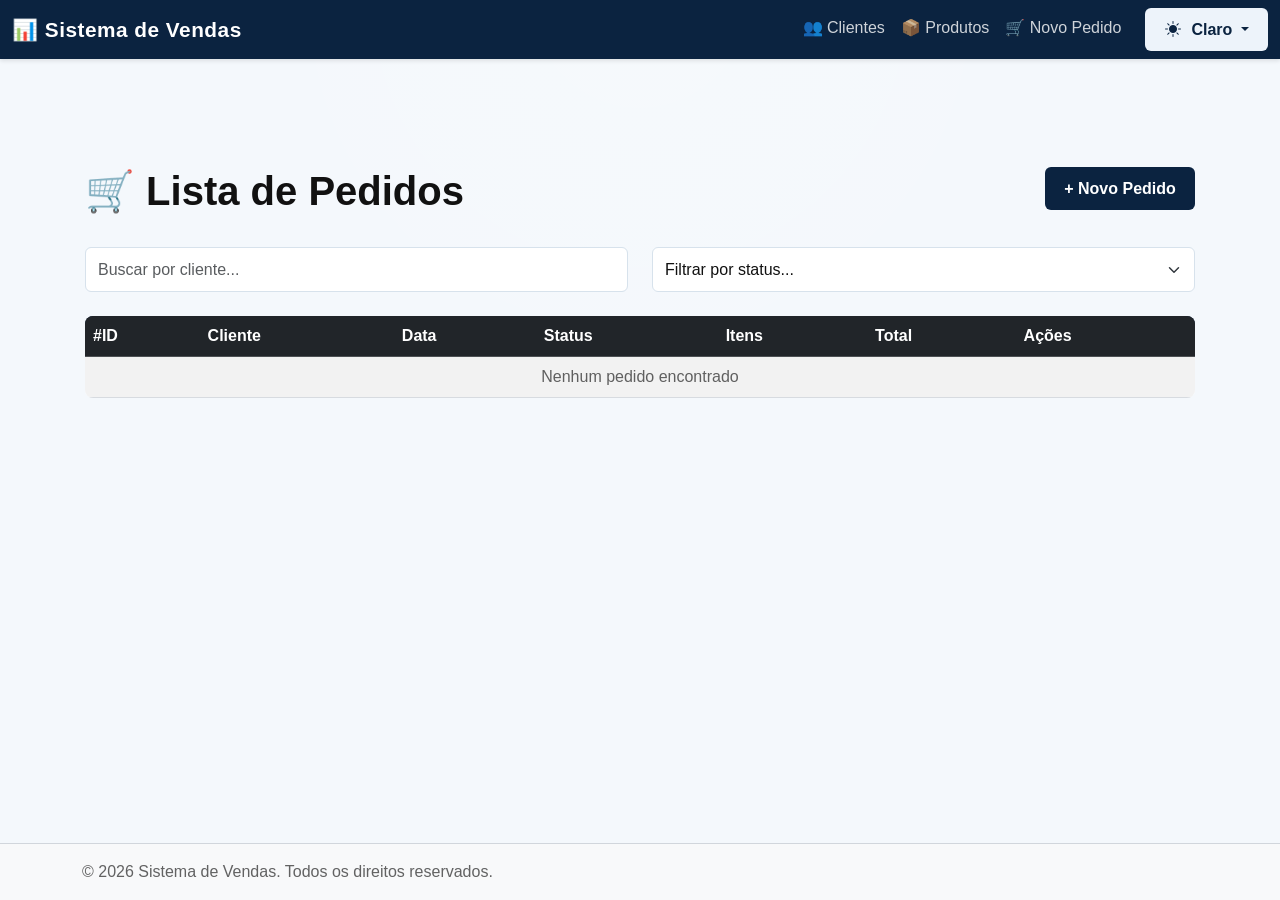
<file: pages/listas/listar_pedido.html>
<!doctype html>
<html lang="pt-BR" class="h-100" data-bs-theme="auto">
  <head>

    <meta charset="utf-8" />
    <meta name="viewport" content="width=device-width, initial-scale=1" />
    <meta name="description" content="Listar Pedidos" />

    <title>Listar Pedidos - Sistema de Vendas</title>
    <link rel="icon" type="image/png" href="img/favicon.png" />

    <script src="../../assets/js/color-modes.js"></script>
    <link href="../../assets/dist/css/bootstrap.min.css" rel="stylesheet" />
    <link rel="stylesheet" href="https://cdn.jsdelivr.net/npm/bootstrap-icons@1.11.3/font/bootstrap-icons.min.css" />
    <link href="../../sticky-footer-navbar.css" rel="stylesheet" />
    <link href="../../assets/css/custom.css" rel="stylesheet" />
  </head>

  
  <body class="d-flex flex-column h-100">
    <!-- Navbar -->
    <nav class="navbar navbar-expand-lg navbar-dark bg-dark sticky-top">
      <div class="container-fluid">
        <a class="navbar-brand" href="../../index.html">📊 Sistema de Vendas</a>
        <button
          class="navbar-toggler"
          type="button"
          data-bs-toggle="collapse"
          data-bs-target="#navbarNav"
          aria-controls="navbarNav"
          aria-expanded="false"
          aria-label="Toggle navigation"
        >
          <span class="navbar-toggler-icon"></span>
        </button>
        <div class="collapse navbar-collapse" id="navbarNav">
          <ul class="navbar-nav ms-auto">
            <li class="nav-item"><a class="nav-link" href="../listas/listar_clientes.html">👥 Clientes</a></li>
            <li class="nav-item"><a class="nav-link" href="../listas/listar_produto.html">📦 Produtos</a></li>
            <li class="nav-item"><a class="nav-link" href="../cadastro/cadastrar_pedido.html">🛒 Novo Pedido</a></li>
            <li class="nav-item ms-2 dropdown">
              <button id="theme-toggle-btn" class="btn btn-light dropdown-toggle" type="button" data-bs-toggle="dropdown" aria-expanded="false" title="Selecionar tema">
                <i class="bi bi-sun-fill"></i>
                <span class="theme-text d-none d-md-inline">Claro</span>
              </button>
              <ul class="dropdown-menu dropdown-menu-end">
                <li><button class="dropdown-item theme-option" type="button" data-theme="light"><i class="bi bi-sun-fill me-2"></i> Claro</button></li>
                <li><button class="dropdown-item theme-option" type="button" data-theme="dark"><i class="bi bi-moon-fill me-2"></i> Escuro</button></li>
              </ul>
            </li>
          </ul>
        </div>
      </div>
    </nav>

    <!-- Main Content -->
    <main class="flex-shrink-0">
      <div class="container py-5">
        <div class="row mb-4">
          <div class="col-md-8">
            <h1>🛒 Lista de Pedidos</h1>
          </div>
          <div class="col-md-4 text-end">
            <a href="../cadastro/cadastrar_pedido.html" class="btn btn-primary">+ Novo Pedido</a>
          </div>
        </div>

        <!-- Filtros -->
        <div class="row mb-4">
          <div class="col-md-6">
            <input type="text" class="form-control" id="campoBusca" placeholder="Buscar por cliente...">
          </div>
          <div class="col-md-6">
            <select class="form-select" id="filtroStatus">
              <option value="">Filtrar por status...</option>
              <option value="Pendente">Pendente</option>
              <option value="Confirmado">Confirmado</option>
              <option value="Enviado">Enviado</option>
              <option value="Entregue">Entregue</option>
              <option value="Cancelado">Cancelado</option>
            </select>
          </div>
        </div>

        <!-- Tabela de Pedidos -->
        <div class="table-responsive">
          <table class="table table-striped table-hover">
            <thead class="table-dark">
              <tr>
                <th>#ID</th>
                <th>Cliente</th>
                <th>Data</th>
                <th>Status</th>
                <th>Itens</th>
                <th>Total</th>
                <th>Ações</th>
              </tr>
            </thead>
            <tbody id="tabelaPedidos">
              <tr>
                <td colspan="7" class="text-center text-muted">Nenhum pedido cadastrado</td>
              </tr>
            </tbody>
          </table>
        </div>
      </div>
    </main>

    <!-- Modal de Detalhes -->
    <div class="modal fade" id="modalDetalhes" tabindex="-1" aria-labelledby="modalDetalhesLabel" aria-hidden="true">
      <div class="modal-dialog modal-lg">
        <div class="modal-content">
          <div class="modal-header">
            <h5 class="modal-title" id="modalDetalhesLabel">Detalhes do Pedido</h5>
            <button type="button" class="btn-close" data-bs-dismiss="modal" aria-label="Close"></button>
          </div>
          <div class="modal-body">
            <div id="detalhesConteudo"></div>
          </div>
          <div class="modal-footer">
            <button type="button" class="btn btn-secondary" data-bs-dismiss="modal">Fechar</button>
            <button type="button" class="btn btn-warning" id="btnEditarStatus">Editar Status</button>
          </div>
        </div>
      </div>
    </div>

    <!-- Modal de Edição de Status -->
    <div class="modal fade" id="modalEditarStatus" tabindex="-1" aria-labelledby="modalEditarStatusLabel" aria-hidden="true">
      <div class="modal-dialog">
        <div class="modal-content">
          <div class="modal-header">
            <h5 class="modal-title" id="modalEditarStatusLabel">Editar Status</h5>
            <button type="button" class="btn-close" data-bs-dismiss="modal" aria-label="Close"></button>
          </div>
          <div class="modal-body">
            <input type="hidden" id="editarStatusPedidoId">
            <select class="form-select" id="novoStatus">
              <option value="Pendente">Pendente</option>
              <option value="Confirmado">Confirmado</option>
              <option value="Enviado">Enviado</option>
              <option value="Entregue">Entregue</option>
              <option value="Cancelado">Cancelado</option>
            </select>
          </div>
          <div class="modal-footer">
            <button type="button" class="btn btn-secondary" data-bs-dismiss="modal">Cancelar</button>
            <button type="button" class="btn btn-primary" id="btnConfirmarEdicao">Salvar</button>
          </div>
        </div>
      </div>
    </div>

    <!-- Footer -->
    <footer class="footer mt-auto py-3 bg-body-tertiary">
      <div class="container">
        <span class="text-body-secondary">&copy; 2026 Sistema de Vendas. Todos os direitos reservados.</span>
      </div>
    </footer>

    <script src="../../assets/dist/js/bootstrap.bundle.min.js"></script>
    <script src="../../assets/js/app.js"></script>
    <script>
      function getStatusBadge(status) {
        const badges = {
          'Pendente': '<span class="badge bg-warning">Pendente</span>',
          'Confirmado': '<span class="badge bg-info">Confirmado</span>',
          'Enviado': '<span class="badge bg-primary">Enviado</span>',
          'Entregue': '<span class="badge bg-success">Entregue</span>',
          'Cancelado': '<span class="badge bg-danger">Cancelado</span>'
        };
        return badges[status] || '<span class="badge bg-secondary">Desconhecido</span>';
      }

      function obterNomeCliente(clienteId) {
        const clientes = JSON.parse(localStorage.getItem('clientes')) || [];
        const cliente = clientes.find(c => c.id === clienteId);
        return cliente ? cliente.nome : 'Cliente não encontrado';
      }

      function carregarPedidos() {
        const pedidos = JSON.parse(localStorage.getItem('pedidos')) || [];
        const busca = document.getElementById('campoBusca').value.toLowerCase();
        const status = document.getElementById('filtroStatus').value;
        
        let pedidosFiltrados = pedidos;
        
        if (busca) {
          pedidosFiltrados = pedidosFiltrados.filter(p => {
            const nomeCliente = obterNomeCliente(p.clienteId).toLowerCase();
            return nomeCliente.includes(busca);
          });
        }
        
        if (status) {
          pedidosFiltrados = pedidosFiltrados.filter(p => p.status === status);
        }

        const tbody = document.getElementById('tabelaPedidos');
        
        if (pedidosFiltrados.length === 0) {
          tbody.innerHTML = '<tr><td colspan="7" class="text-center text-muted">Nenhum pedido encontrado</td></tr>';
          return;
        }

        tbody.innerHTML = pedidosFiltrados.map(pedido => `
          <tr>
            <td>#${pedido.id.toString().slice(-6)}</td>
            <td>${obterNomeCliente(pedido.clienteId)}</td>
            <td>${pedido.dataPedido}</td>
            <td>${getStatusBadge(pedido.status)}</td>
            <td>${pedido.produtos.length}</td>
            <td>R$ ${pedido.total.toFixed(2).replace('.', ',')}</td>
            <td>
              <button class="btn btn-sm btn-info" onclick="abrirDetalhes(${pedido.id})">Detalhes</button>
              <button class="btn btn-sm btn-danger" onclick="deletarPedido(${pedido.id})">Deletar</button>
            </td>
          </tr>
        `).join('');
      }

      function abrirDetalhes(pedidoId) {
        const pedidos = JSON.parse(localStorage.getItem('pedidos')) || [];
        const pedido = pedidos.find(p => p.id === pedidoId);
        
        if (pedido) {
          const html = `
            <div class="row mb-3">
              <div class="col-md-6">
                <strong>ID do Pedido:</strong> #${pedido.id.toString().slice(-6)}<br>
                <strong>Cliente:</strong> ${obterNomeCliente(pedido.clienteId)}<br>
                <strong>Data:</strong> ${pedido.dataPedido}<br>
                <strong>Status:</strong> ${getStatusBadge(pedido.status)}
              </div>
              <div class="col-md-6">
                <strong>Data Prevista:</strong> ${pedido.dataPrevista || 'Não definida'}<br>
                <strong>Desconto:</strong> ${pedido.desconto}%<br>
                <strong>Subtotal:</strong> R$ ${pedido.subtotal.toFixed(2).replace('.', ',')}<br>
                <strong>Desconto (R$):</strong> R$ ${pedido.descontoValor.toFixed(2).replace('.', ',')}
              </div>
            </div>
            <hr>
            <h6>Produtos:</h6>
            <div class="table-responsive">
              <table class="table table-sm">
                <thead>
                  <tr>
                    <th>Produto</th>
                    <th>Preço</th>
                    <th>Qtd</th>
                    <th>Subtotal</th>
                  </tr>
                </thead>
                <tbody>
                  ${pedido.produtos.map(p => `
                    <tr>
                      <td>${p.nome}</td>
                      <td>R$ ${p.preco.toFixed(2).replace('.', ',')}</td>
                      <td>${p.quantidade}</td>
                      <td>R$ ${(p.preco * p.quantidade).toFixed(2).replace('.', ',')}</td>
                    </tr>
                  `).join('')}
                </tbody>
              </table>
            </div>
            <hr>
            <div class="alert alert-info">
              <strong>Total:</strong> R$ ${pedido.total.toFixed(2).replace('.', ',')}
            </div>
            ${pedido.observacoes ? `<p><strong>Observações:</strong> ${pedido.observacoes}</p>` : ''}
          `;
          
          document.getElementById('detalhesConteudo').innerHTML = html;
          document.getElementById('editarStatusPedidoId').value = pedidoId;
          
          const modal = new bootstrap.Modal(document.getElementById('modalDetalhes'));
          modal.show();
        }
      }

      document.getElementById('btnEditarStatus').addEventListener('click', function() {
        bootstrap.Modal.getInstance(document.getElementById('modalDetalhes')).hide();
        const modalEditarStatus = new bootstrap.Modal(document.getElementById('modalEditarStatus'));
        modalEditarStatus.show();
      });

      document.getElementById('btnConfirmarEdicao').addEventListener('click', function() {
        const pedidoId = parseInt(document.getElementById('editarStatusPedidoId').value);
        const novoStatus = document.getElementById('novoStatus').value;
        
        let pedidos = JSON.parse(localStorage.getItem('pedidos')) || [];
        const index = pedidos.findIndex(p => p.id === pedidoId);
        
        if (index !== -1) {
          pedidos[index].status = novoStatus;
          localStorage.setItem('pedidos', JSON.stringify(pedidos));
          bootstrap.Modal.getInstance(document.getElementById('modalEditarStatus')).hide();
          carregarPedidos();
        }
      });

      function deletarPedido(pedidoId) {
        if (confirm('Tem certeza que deseja deletar este pedido?')) {
          let pedidos = JSON.parse(localStorage.getItem('pedidos')) || [];
          pedidos = pedidos.filter(p => p.id !== pedidoId);
          localStorage.setItem('pedidos', JSON.stringify(pedidos));
          carregarPedidos();
        }
      }

      document.getElementById('campoBusca').addEventListener('keyup', carregarPedidos);
      document.getElementById('filtroStatus').addEventListener('change', carregarPedidos);

      document.addEventListener('DOMContentLoaded', carregarPedidos);
    </script>
  </body>
</html>
</file>
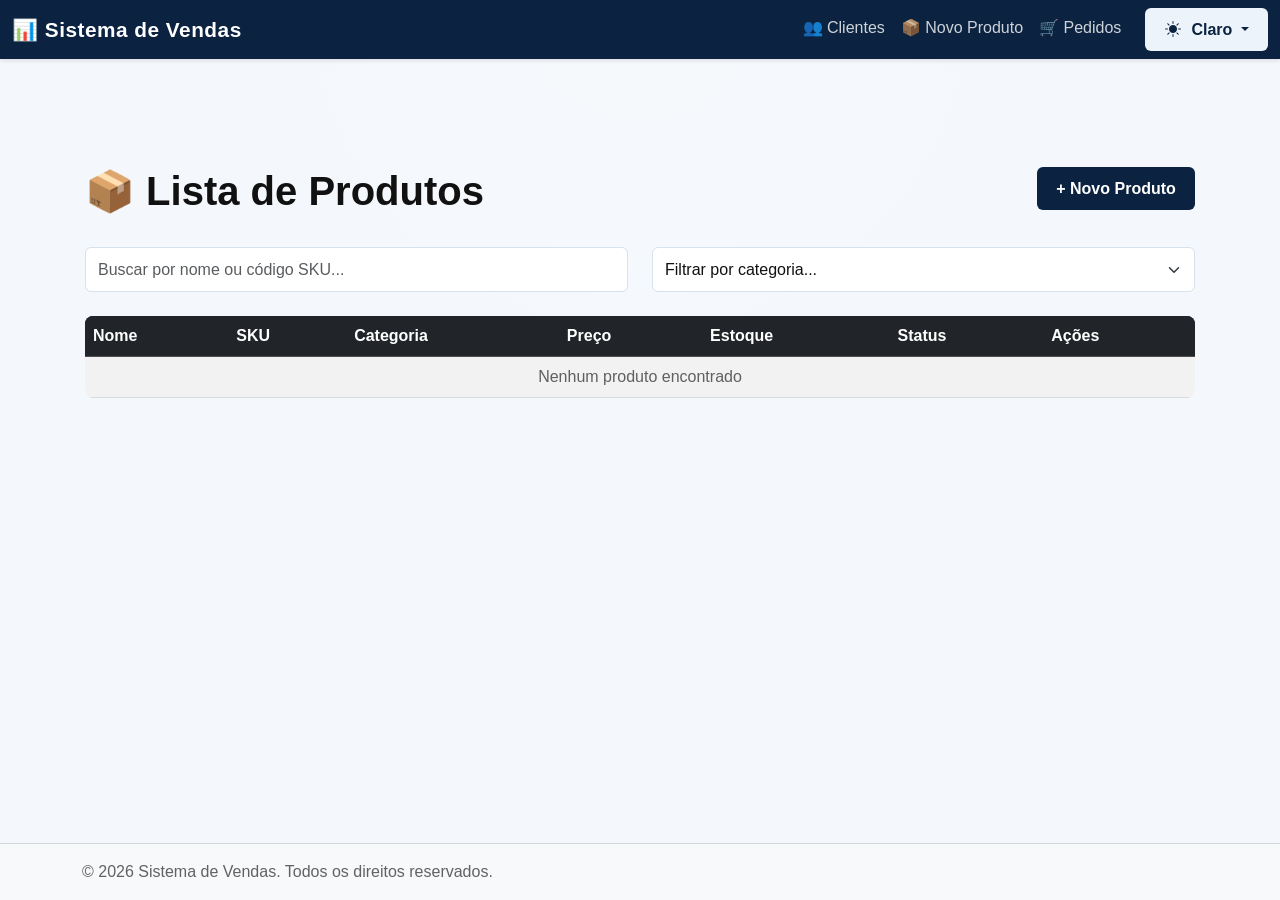
<file: pages/listas/listar_produto.html>
<!doctype html>
<html lang="pt-BR" class="h-100" data-bs-theme="auto">
  <head>

    <meta charset="utf-8" />
    <meta name="viewport" content="width=device-width, initial-scale=1" />
    <meta name="description" content="Listar Produtos" />

    <title>Listar Produtos - Sistema de Vendas</title>
    <link rel="icon" type="image/png" href="img/favicon.png" />

    <script src="../../assets/js/color-modes.js"></script>
    <link href="../../assets/dist/css/bootstrap.min.css" rel="stylesheet" />
    <link rel="stylesheet" href="https://cdn.jsdelivr.net/npm/bootstrap-icons@1.11.3/font/bootstrap-icons.min.css" />
    <link href="../../sticky-footer-navbar.css" rel="stylesheet" />
    <link href="../../assets/css/custom.css" rel="stylesheet" />
  </head>

  
  <body class="d-flex flex-column h-100">
    <!-- Navbar -->
    <nav class="navbar navbar-expand-lg navbar-dark bg-dark sticky-top">
      <div class="container-fluid">
        <a class="navbar-brand" href="../../index.html">📊 Sistema de Vendas</a>
        <button
          class="navbar-toggler"
          type="button"
          data-bs-toggle="collapse"
          data-bs-target="#navbarNav"
          aria-controls="navbarNav"
          aria-expanded="false"
          aria-label="Toggle navigation"
        >
          <span class="navbar-toggler-icon"></span>
        </button>
        <div class="collapse navbar-collapse" id="navbarNav">
          <ul class="navbar-nav ms-auto">
            <li class="nav-item"><a class="nav-link" href="../listas/listar_clientes.html">👥 Clientes</a></li>
            <li class="nav-item"><a class="nav-link" href="../cadastro/cadastrar_produto.html">📦 Novo Produto</a></li>
            <li class="nav-item"><a class="nav-link" href="listar_pedido.html">🛒 Pedidos</a></li>
            <li class="nav-item ms-2 dropdown">
              <button id="theme-toggle-btn" class="btn btn-light dropdown-toggle" type="button" data-bs-toggle="dropdown" aria-expanded="false" title="Selecionar tema">
                <i class="bi bi-sun-fill"></i>
                <span class="theme-text d-none d-md-inline">Claro</span>
              </button>
              <ul class="dropdown-menu dropdown-menu-end">
                <li><button class="dropdown-item theme-option" type="button" data-theme="light"><i class="bi bi-sun-fill me-2"></i> Claro</button></li>
                <li><button class="dropdown-item theme-option" type="button" data-theme="dark"><i class="bi bi-moon-fill me-2"></i> Escuro</button></li>
              </ul>
            </li>
          </ul>
        </div>
      </div>
    </nav>

    <!-- Main Content -->
    <main class="flex-shrink-0">
      <div class="container py-5">
        <div class="row mb-4">
          <div class="col-md-8">
            <h1>📦 Lista de Produtos</h1>
          </div>
          <div class="col-md-4 text-end">
            <a href="../cadastro/cadastrar_produto.html" class="btn btn-primary">+ Novo Produto</a>
          </div>
        </div>

        <!-- Filtros -->
        <div class="row mb-4">
          <div class="col-md-6">
            <input type="text" class="form-control" id="campoBusca" placeholder="Buscar por nome ou código SKU...">
          </div>
          <div class="col-md-6">
            <select class="form-select" id="filtroCategoria">
              <option value="">Filtrar por categoria...</option>
              <option value="Eletrônicos">Eletrônicos</option>
              <option value="Roupas">Roupas</option>
              <option value="Alimentos">Alimentos</option>
              <option value="Livros">Livros</option>
              <option value="Móveis">Móveis</option>
              <option value="Outros">Outros</option>
            </select>
          </div>
        </div>

        <!-- Tabela de Produtos -->
        <div class="table-responsive">
          <table class="table table-striped table-hover">
            <thead class="table-dark">
              <tr>
                <th>Nome</th>
                <th>SKU</th>
                <th>Categoria</th>
                <th>Preço</th>
                <th>Estoque</th>
                <th>Status</th>
                <th>Ações</th>
              </tr>
            </thead>
            <tbody id="tabelaProdutos">
              <tr>
                <td colspan="7" class="text-center text-muted">Nenhum produto cadastrado</td>
              </tr>
            </tbody>
          </table>
        </div>
      </div>
    </main>

    <!-- Modal de Edição -->
    <div class="modal fade" id="modalEditar" tabindex="-1" aria-labelledby="modalEditarLabel" aria-hidden="true">
      <div class="modal-dialog modal-lg">
        <div class="modal-content">
          <div class="modal-header">
            <h5 class="modal-title" id="modalEditarLabel">Editar Produto</h5>
            <button type="button" class="btn-close" data-bs-dismiss="modal" aria-label="Close"></button>
          </div>
          <div class="modal-body">
            <form id="formEditar">
              <input type="hidden" id="editarId">
              <div class="row mb-3">
                <div class="col-md-8">
                  <label for="editarNome" class="form-label">Nome</label>
                  <input type="text" class="form-control" id="editarNome" required>
                </div>
                <div class="col-md-4">
                  <label for="editarCodigo" class="form-label">Código SKU</label>
                  <input type="text" class="form-control" id="editarCodigo" required>
                </div>
              </div>
              <div class="row mb-3">
                <div class="col-md-6">
                  <label for="editarPreco" class="form-label">Preço</label>
                  <input type="number" class="form-control" id="editarPreco" step="0.01" required>
                </div>
                <div class="col-md-6">
                  <label for="editarQuantidade" class="form-label">Quantidade</label>
                  <input type="number" class="form-control" id="editarQuantidade" required>
                </div>
              </div>
              <div class="mb-3">
                <label for="editarDescricao" class="form-label">Descrição</label>
                <textarea class="form-control" id="editarDescricao" rows="2"></textarea>
              </div>
            </form>
          </div>
          <div class="modal-footer">
            <button type="button" class="btn btn-secondary" data-bs-dismiss="modal">Cancelar</button>
            <button type="button" class="btn btn-primary" id="btnSalvarEdicao">Salvar Alterações</button>
          </div>
        </div>
      </div>
    </div>

    <!-- Footer -->
    <footer class="footer mt-auto py-3 bg-body-tertiary">
      <div class="container">
        <span class="text-body-secondary">&copy; 2026 Sistema de Vendas. Todos os direitos reservados.</span>
      </div>
    </footer>

    <script src="../../assets/dist/js/bootstrap.bundle.min.js"></script>
    <script src="../../assets/js/app.js"></script>
    <script>
      function getStatusEstoque(quantidade) {
        if (quantidade === 0) return '<span class="badge bg-danger">Sem Estoque</span>';
        if (quantidade < 5) return '<span class="badge bg-warning">Baixo Estoque</span>';
        return '<span class="badge bg-success">Em Estoque</span>';
      }

      function carregarProdutos(filtro = null) {
        const produtos = JSON.parse(localStorage.getItem('produtos')) || [];
        let produtosFiltrados = produtos;
        
        const busca = document.getElementById('campoBusca').value.toLowerCase();
        const categoria = document.getElementById('filtroCategoria').value;
        
        if (busca) {
          produtosFiltrados = produtosFiltrados.filter(p => 
            p.nome.toLowerCase().includes(busca) || 
            p.codigo.toLowerCase().includes(busca)
          );
        }
        
        if (categoria) {
          produtosFiltrados = produtosFiltrados.filter(p => p.categoria === categoria);
        }
        
        const tbody = document.getElementById('tabelaProdutos');
        
        if (produtosFiltrados.length === 0) {
          tbody.innerHTML = '<tr><td colspan="7" class="text-center text-muted">Nenhum produto encontrado</td></tr>';
          return;
        }

        tbody.innerHTML = produtosFiltrados.map(produto => `
          <tr>
            <td>${produto.nome}</td>
            <td>${produto.codigo}</td>
            <td>${produto.categoria}</td>
            <td>R$ ${produto.preco.toFixed(2).replace('.', ',')}</td>
            <td>${produto.quantidade}</td>
            <td>${getStatusEstoque(produto.quantidade)}</td>
            <td>
              <button class="btn btn-sm btn-warning" onclick="abrirEdicao(${produto.id})">Editar</button>
              <button class="btn btn-sm btn-danger" onclick="deletarProduto(${produto.id})">Deletar</button>
            </td>
          </tr>
        `).join('');
      }

      function abrirEdicao(id) {
        const produtos = JSON.parse(localStorage.getItem('produtos')) || [];
        const produto = produtos.find(p => p.id === id);
        
        if (produto) {
          document.getElementById('editarId').value = produto.id;
          document.getElementById('editarNome').value = produto.nome;
          document.getElementById('editarCodigo').value = produto.codigo;
          document.getElementById('editarPreco').value = produto.preco;
          document.getElementById('editarQuantidade').value = produto.quantidade;
          document.getElementById('editarDescricao').value = produto.descricao;
          
          const modal = new bootstrap.Modal(document.getElementById('modalEditar'));
          modal.show();
        }
      }

      function salvarEdicao() {
        const id = parseInt(document.getElementById('editarId').value);
        const produtos = JSON.parse(localStorage.getItem('produtos')) || [];
        const index = produtos.findIndex(p => p.id === id);
        
        if (index !== -1) {
          produtos[index].nome = document.getElementById('editarNome').value;
          produtos[index].codigo = document.getElementById('editarCodigo').value;
          produtos[index].preco = parseFloat(document.getElementById('editarPreco').value);
          produtos[index].quantidade = parseInt(document.getElementById('editarQuantidade').value);
          produtos[index].descricao = document.getElementById('editarDescricao').value;
          
          localStorage.setItem('produtos', JSON.stringify(produtos));
          bootstrap.Modal.getInstance(document.getElementById('modalEditar')).hide();
          carregarProdutos();
        }
      }

      function deletarProduto(id) {
        if (confirm('Tem certeza que deseja deletar este produto?')) {
          let produtos = JSON.parse(localStorage.getItem('produtos')) || [];
          produtos = produtos.filter(p => p.id !== id);
          localStorage.setItem('produtos', JSON.stringify(produtos));
          carregarProdutos();
        }
      }

      document.getElementById('btnSalvarEdicao').addEventListener('click', salvarEdicao);
      document.getElementById('campoBusca').addEventListener('keyup', carregarProdutos);
      document.getElementById('filtroCategoria').addEventListener('change', carregarProdutos);

      document.addEventListener('DOMContentLoaded', carregarProdutos);
    </script>
  </body>
</html>
</file>
<file: sticky-footer-navbar.css>
/* Custom page CSS
-------------------------------------------------- */
/* Sticky footer with fixed navbar */

main > .container {
  padding: 60px 15px 0;
}

html, body {
  height: 100%;
}

body {
  display: flex;
  flex-direction: column;
}

main {
  flex: 1;
}

.footer {
  margin-top: auto;
  flex-shrink: 0;
}
</file>
<file: assets/css/custom.css>
/* Custom Styles for Sistema de Vendas - Light/Dark Mode Support */

:root {
  /* Paleta: Azul Marinho, Branco, Preto - estilo clássico */
  --primary-color: #0b2340;
  --secondary-color: #0f1115;
  --accent-color: #c2b68d;
  --success-color: #111111;
  --danger-color: #7c1e25;
  --warning-color: #171717;
  --info-color: #142b4a;

  /* Light Mode (padrão) */
  --bg-primary: #ffffff;
  --bg-secondary: #f4f8fc;
  --text-primary: #111111;
  --text-secondary: rgba(17, 17, 17, 0.65);
  --border-color: rgba(11, 35, 64, 0.16);
  --table-bg: #ffffff;
  --table-hover: #eef4fb;
  --card-shadow: rgba(11, 35, 64, 0.08);
  --input-bg: #ffffff;
  --input-border: #d7e2ec;
  --card-bg: #ffffff;
}

/* Dark Mode */
[data-bs-theme="dark"] {
  --bg-primary: #0b2340;
  --bg-secondary: #08162f;
  --text-primary: #eef2f8;
  --text-secondary: rgba(238, 242, 248, 0.72);
  --border-color: rgba(255, 255, 255, 0.1);
  --table-bg: #0b1b33;
  --table-hover: #12274a;
  --card-shadow: rgba(0, 0, 0, 0.35);
  --input-bg: #0b1b33;
  --input-border: #193a67;
  --card-bg: #0f2643;
}

/* ========== BODY & GENERAL ========== */
body {
  min-height: 100vh;
  background-color: var(--bg-secondary);
  background-image: radial-gradient(circle at top center, rgba(255, 255, 255, 0.18), transparent 40%);
  background-repeat: no-repeat;
  background-attachment: fixed;
  color: var(--text-primary);
  font-family: -apple-system, BlinkMacSystemFont, "Segoe UI", Roboto, "Helvetica Neue", Arial, sans-serif;
  transition: background-color 0.3s ease, color 0.3s ease;
}

[data-bs-theme="dark"] body {
  background-color: var(--bg-secondary);
  background-image: radial-gradient(circle at top center, rgba(255, 255, 255, 0.06), transparent 36%);
}

/* ========== NAVBAR ========== */
.navbar {
  box-shadow: 0 2px 4px rgba(0, 0, 0, 0.1);
  transition: all 0.3s ease;
}

[data-bs-theme="dark"] .navbar {
  background-color: var(--primary-color) !important;
  box-shadow: 0 2px 4px rgba(0, 0, 0, 0.3);
}

.navbar-brand {
  font-weight: 700;
  font-size: 1.3rem;
  letter-spacing: 0.5px;
  transition: color 0.3s ease;
}

.navbar-dark .navbar-nav .nav-link {
  transition: color 0.3s ease;
  color: rgba(255, 255, 255, 0.8) !important;
}

.navbar-dark .navbar-nav .nav-link:hover {
  color: var(--info-color) !important;
}

[data-bs-theme="dark"] .navbar-dark .navbar-nav .nav-link {
  color: rgba(232, 232, 232, 0.8) !important;
}

/* Theme Toggle Button */
#theme-toggle-btn {
  border: none;
  font-weight: 600;
  transition: all 0.3s ease;
  margin-left: 0.5rem;
}

#theme-toggle-btn i {
  margin-right: 0.4rem;
}

/* ========== NAVBAR ========== */

/* Main Content */
main {
  background-color: transparent;
  padding-top: 60px;
}

main.flex-shrink-0 {
  margin-top: 0;
}

/* ========== CARDS ========== */
.card {
  border: none;
  border-radius: 8px;
  background-color: var(--card-bg);
  color: var(--text-primary);
  box-shadow: 0 2px 8px var(--card-shadow);
  transition: transform 0.3s ease, box-shadow 0.3s ease, background-color 0.3s ease;
}

.card:hover {
  transform: translateY(-4px);
  box-shadow: 0 4px 12px rgba(0, 0, 0, 0.15);
}

[data-bs-theme="dark"] .card:hover {
  box-shadow: 0 4px 12px rgba(0, 0, 0, 0.3);
}

.card-body h6 {
  margin-bottom: 0.5rem;
  color: var(--text-primary);
  font-weight: 600;
}

.card-body h3 {
  margin-bottom: 0;
  font-weight: 700;
  color: var(--text-primary);
}


/* ========== TABLES ========== */
.table-responsive {
  border-radius: 8px;
  overflow: hidden;
}

.table {
  margin-bottom: 0;
  background-color: var(--table-bg);
  color: var(--text-primary);
}

.table thead {
  background-color: var(--primary-color);
  color: #ffffff;
}

[data-bs-theme="dark"] .table thead {
  background-color: #0b2340;
  color: #eef2f8;
}

.table tbody tr {
  border-bottom: 1px solid var(--border-color);
  transition: background-color 0.2s ease;
}

.table tbody tr:hover {
  background-color: var(--table-hover);
}

.table-striped tbody tr:nth-of-type(odd) {
  background-color: rgba(0, 0, 0, 0.02);
}

[data-bs-theme="dark"] .table-striped tbody tr:nth-of-type(odd) {
  background-color: rgba(255, 255, 255, 0.02);
}


/* ========== FORMS ========== */
.form-control,
.form-select {
  border-radius: 6px;
  border: 1px solid var(--input-border);
  padding: 0.6rem 0.75rem;
  background-color: var(--input-bg);
  color: var(--text-primary);
  transition: border-color 0.3s, box-shadow 0.3s, background-color 0.3s;
}

.form-control:focus,
.form-select:focus {
  border-color: var(--primary-color);
  background-color: var(--input-bg);
  color: var(--text-primary);
  box-shadow: 0 0 0 0.2rem rgba(11, 35, 64, 0.18);
}

[data-bs-theme="dark"] .form-control::placeholder,
[data-bs-theme="dark"] .form-select::placeholder {
  color: rgba(176, 176, 176, 0.7);
}

.form-label {
  font-weight: 600;
  margin-bottom: 0.6rem;
  color: var(--text-primary);
}

/* ========== BUTTONS ========== */
.btn {
  border-radius: 6px;
  font-weight: 600;
  padding: 0.6rem 1.2rem;
  transition: all 0.3s ease;
  border: none;
}

.btn-primary {
  background-color: var(--primary-color);
  color: #ffffff;
}

.btn-primary:hover {
  background-color: #091f38;
  color: #ffffff;
}

.btn-light {
  background-color: #edf3fa;
  color: var(--primary-color);
  border: 1px solid rgba(11, 35, 64, 0.12);
}

.btn-light:hover {
  background-color: #e3ebf5;
  color: var(--primary-color);
}

[data-bs-theme="dark"] .btn-light {
  background-color: #2a3b5f;
  color: #f8fafc;
}

[data-bs-theme="dark"] .btn-light:hover {
  background-color: #344d7f;
  color: #ffffff;
}

.btn-dark {
  background-color: var(--secondary-color);
  color: #ffffff;
}

.btn-dark:hover {
  background-color: #0c0e12;
  color: #ffffff;
}

.btn-success {
  background-color: var(--secondary-color);
  color: #ffffff;
}

.btn-success:hover {
  background-color: #0d0f12;
  color: #ffffff;
}

.btn-warning {
  background-color: #1d1f23;
  color: #ffffff;
}

.btn-warning:hover {
  background-color: #111418;
  color: #ffffff;
}

.btn-danger {
  background-color: var(--danger-color);
  color: #ffffff;
}

.btn-danger:hover {
  background-color: #6c161f;
  color: #ffffff;
}

.btn-info {
  background-color: var(--info-color);
  color: #ffffff;
}

.btn-info:hover {
  background-color: #0e2a4b;
  color: #ffffff;
}

.btn-sm {
  padding: 0.4rem 0.8rem;
  font-size: 0.875rem;
}

.bg-primary {
  background-color: var(--primary-color) !important;
  color: #ffffff !important;
}

.navbar-dark.bg-dark,
.bg-dark {
  background-color: var(--primary-color) !important;
  color: #ffffff !important;
}


/* ========== MODAL ========== */
.modal-content {
  border: none;
  border-radius: 8px;
  background-color: var(--bg-primary);
  color: var(--text-primary);
  box-shadow: 0 10px 40px rgba(0, 0, 0, 0.2);
  transition: background-color 0.3s ease, color 0.3s ease;
}

.modal-header {
  border-bottom: 1px solid var(--border-color);
  background-color: var(--bg-secondary);
}

.modal-title {
  font-weight: 700;
  color: var(--text-primary);
}

.close {
  color: var(--text-primary);
}

/* ========== BADGES ========== */
.badge {
  border-radius: 4px;
  padding: 0.5rem 0.8rem;
  font-weight: 600;
}

.badge.bg-primary,
.badge.bg-success {
  background-color: var(--primary-color) !important;
  color: #ffffff !important;
}

.badge.bg-info {
  background-color: var(--info-color) !important;
  color: #ffffff !important;
}

.badge.bg-warning,
.badge.bg-secondary {
  background-color: #1d1f23 !important;
  color: #ffffff !important;
}

.badge.bg-danger {
  background-color: var(--danger-color) !important;
  color: #ffffff !important;
}

/* ========== ALERTS ========== */
.alert {
  border-radius: 8px;
  border: 1px solid rgba(11, 35, 64, 0.16);
  transition: background-color 0.3s ease, color 0.3s ease;
}

.alert-success {
  background-color: #eef4fb;
  color: var(--primary-color);
  border-color: rgba(11, 35, 64, 0.12);
}

[data-bs-theme="dark"] .alert-success {
  background-color: rgba(15, 40, 68, 0.7);
  color: #dbe9fb;
  border-color: rgba(255, 255, 255, 0.08);
}

.alert-info {
  background-color: #e9eff7;
  color: var(--primary-color);
  border-color: rgba(11, 35, 64, 0.12);
}

[data-bs-theme="dark"] .alert-info {
  background-color: rgba(15, 40, 68, 0.72);
  color: #e6f0ff;
  border-color: rgba(255, 255, 255, 0.08);
}

.alert-warning {
  background-color: #f3f0e4;
  color: #1b1b1b;
  border-color: rgba(11, 35, 64, 0.12);
}

[data-bs-theme="dark"] .alert-warning {
  background-color: rgba(42, 43, 47, 0.75);
  color: #f6f1d9;
  border-color: rgba(255, 255, 255, 0.08);
}

.alert-danger {
  background-color: #f6e5e6;
  color: #781c24;
  border-color: rgba(11, 35, 64, 0.12);
}

[data-bs-theme="dark"] .alert-danger {
  background-color: rgba(92, 30, 41, 0.75);
  color: #f7d7dc;
  border-color: rgba(255, 255, 255, 0.08);
}

/* ========== FOOTER ========== */
.footer {
  margin-top: auto;
  border-top: 1px solid var(--border-color);
  background-color: var(--bg-secondary);
  color: var(--text-primary);
  transition: all 0.3s ease;
}

/* ========== HEADINGS ========== */
h1, h2, h3, h4, h5, h6 {
  color: var(--text-primary);
  font-weight: 700;
  transition: color 0.3s ease;
}

.display-4 {
  font-weight: 700;
  color: var(--primary-color);
}

/* Cabeçalho H1 mais suave no modo escuro */
[data-bs-theme="dark"] h1,
[data-bs-theme="dark"] .display-4 {
  color: #d7eaf5;
}

/* Tornar cores dos cards homogêneas independentemente das classes utilitárias */
.card.bg-primary,
.card.bg-success,
.card.bg-warning,
.card.bg-info,
.card.bg-secondary,
.card.bg-light {
  background-color: var(--card-bg) !important;
  color: var(--text-primary) !important;
}

/* Se algum card usar cabeçalho com bg-primary, mantenha contraste com texto branco */
.card .card-header.bg-primary {
  background-color: var(--primary-color) !important;
  color: #ffffff !important;
}

.card-accent-clientes,
.card-accent-produtos,
.card-accent-pedidos,
.card-accent-vendas {
  border-left-width: 5px;
  border-left-style: solid;
  box-shadow: 0 10px 24px rgba(11, 35, 64, 0.12);
  padding: 0;
}

.card-accent-clientes {
  border-left-color: #90afd8;
  background: linear-gradient(135deg, #132c57 0%, #0b2340 100%);
}

.card-accent-produtos {
  border-left-color: #b8a663;
  background: linear-gradient(135deg, #162f4b 0%, #0b2340 100%);
}

.card-accent-pedidos {
  border-left-color: #88a4c5;
  background: linear-gradient(135deg, #102443 0%, #081f37 100%);
}

.card-accent-vendas {
  border-left-color: #b7aa82;
  background: linear-gradient(135deg, #1b3358 0%, #0b2340 100%);
}

.card-accent-clientes .card-body,
.card-accent-produtos .card-body,
.card-accent-pedidos .card-body,
.card-accent-vendas .card-body {
  color: #ffffff;
}

.card-accent-clientes .fs-1,
.card-accent-produtos .fs-1,
.card-accent-pedidos .fs-1,
.card-accent-vendas .fs-1 {
  background: rgba(255, 255, 255, 0.12);
  border-radius: 0.9rem;
  width: 3.2rem;
  height: 3.2rem;
  display: flex;
  align-items: center;
  justify-content: center;
}

.card-accent-clientes h6,
.card-accent-produtos h6,
.card-accent-pedidos h6,
.card-accent-vendas h6 {
  color: rgba(255, 255, 255, 0.85);
  letter-spacing: 0.04em;
  text-transform: uppercase;
  font-size: 0.9rem;
}

.card-accent-clientes h3,
.card-accent-produtos h3,
.card-accent-pedidos h3,
.card-accent-vendas h3 {
  color: #ffffff;
}

.lead {
  font-size: 1.15rem;
  color: var(--text-secondary);
}

/* ========== UTILITIES ========== */
.text-body-secondary {
  color: var(--text-secondary) !important;
}

.text-muted {
  color: var(--text-secondary) !important;
}

/* ========== DROPDOWN ========== */
.dropdown-menu {
  border: none;
  border-radius: 8px;
  background-color: var(--bg-primary);
  box-shadow: 0 4px 18px rgba(11, 35, 64, 0.12);
  transition: background-color 0.3s ease;
}

[data-bs-theme="dark"] .dropdown-menu {
  background-color: #0b1a33;
  box-shadow: 0 4px 18px rgba(0, 0, 0, 0.35);
}

.dropdown-item {
  color: var(--text-primary);
  transition: background-color 0.2s ease, color 0.2s ease;
}

.dropdown-item:hover,
.dropdown-item:focus {
  background-color: var(--bg-secondary);
  color: var(--text-primary);
}

.dropdown-item.active,
.dropdown-item:active {
  background-color: var(--primary-color);
  color: #ffffff;
}


/* ========== RESPONSIVE ========== */
@media (max-width: 768px) {
  main {
    padding-top: 80px;
  }

  .display-4 {

    font-size: 2rem;
  }

  .card {
    margin-bottom: 1rem;
  }

  .table {
    font-size: 0.875rem;
  }
}

/* ========== ANIMATIONS ========== */
/* Loading Animation */
.loading {
  display: inline-block;
  width: 20px;
  height: 20px;
  border: 4px solid rgba(0, 0, 0, 0.1);
  border-radius: 50%;
  border-top-color: var(--primary-color);
  animation: spin 1s linear infinite;
}

[data-bs-theme="dark"] .loading {
  border-color: rgba(255, 255, 255, 0.1);
}

@keyframes spin {
  to { transform: rotate(360deg); }
}

/* ========== SCROLLING ========== */
html {
  scroll-behavior: smooth;
}

/* ========== ACCESSIBILITY ========== */
*:focus-visible {
  outline: 2px solid var(--primary-color);
  outline-offset: 2px;
}

/* ========== MISC ========== */
.text-white {
  color: #ffffff !important;
}

.bg-light {
  background-color: var(--bg-secondary) !important;
}

[data-bs-theme="dark"] .bg-light {
  background-color: #11253f !important;
}

/* Transition for theme changes */
* {
  transition: background-color 0.3s ease, color 0.3s ease, border-color 0.3s ease;
}

/* Prevent transition on page load */
.no-transition * {
  transition: none !important;

  outline-offset: 2px; }
</file>
